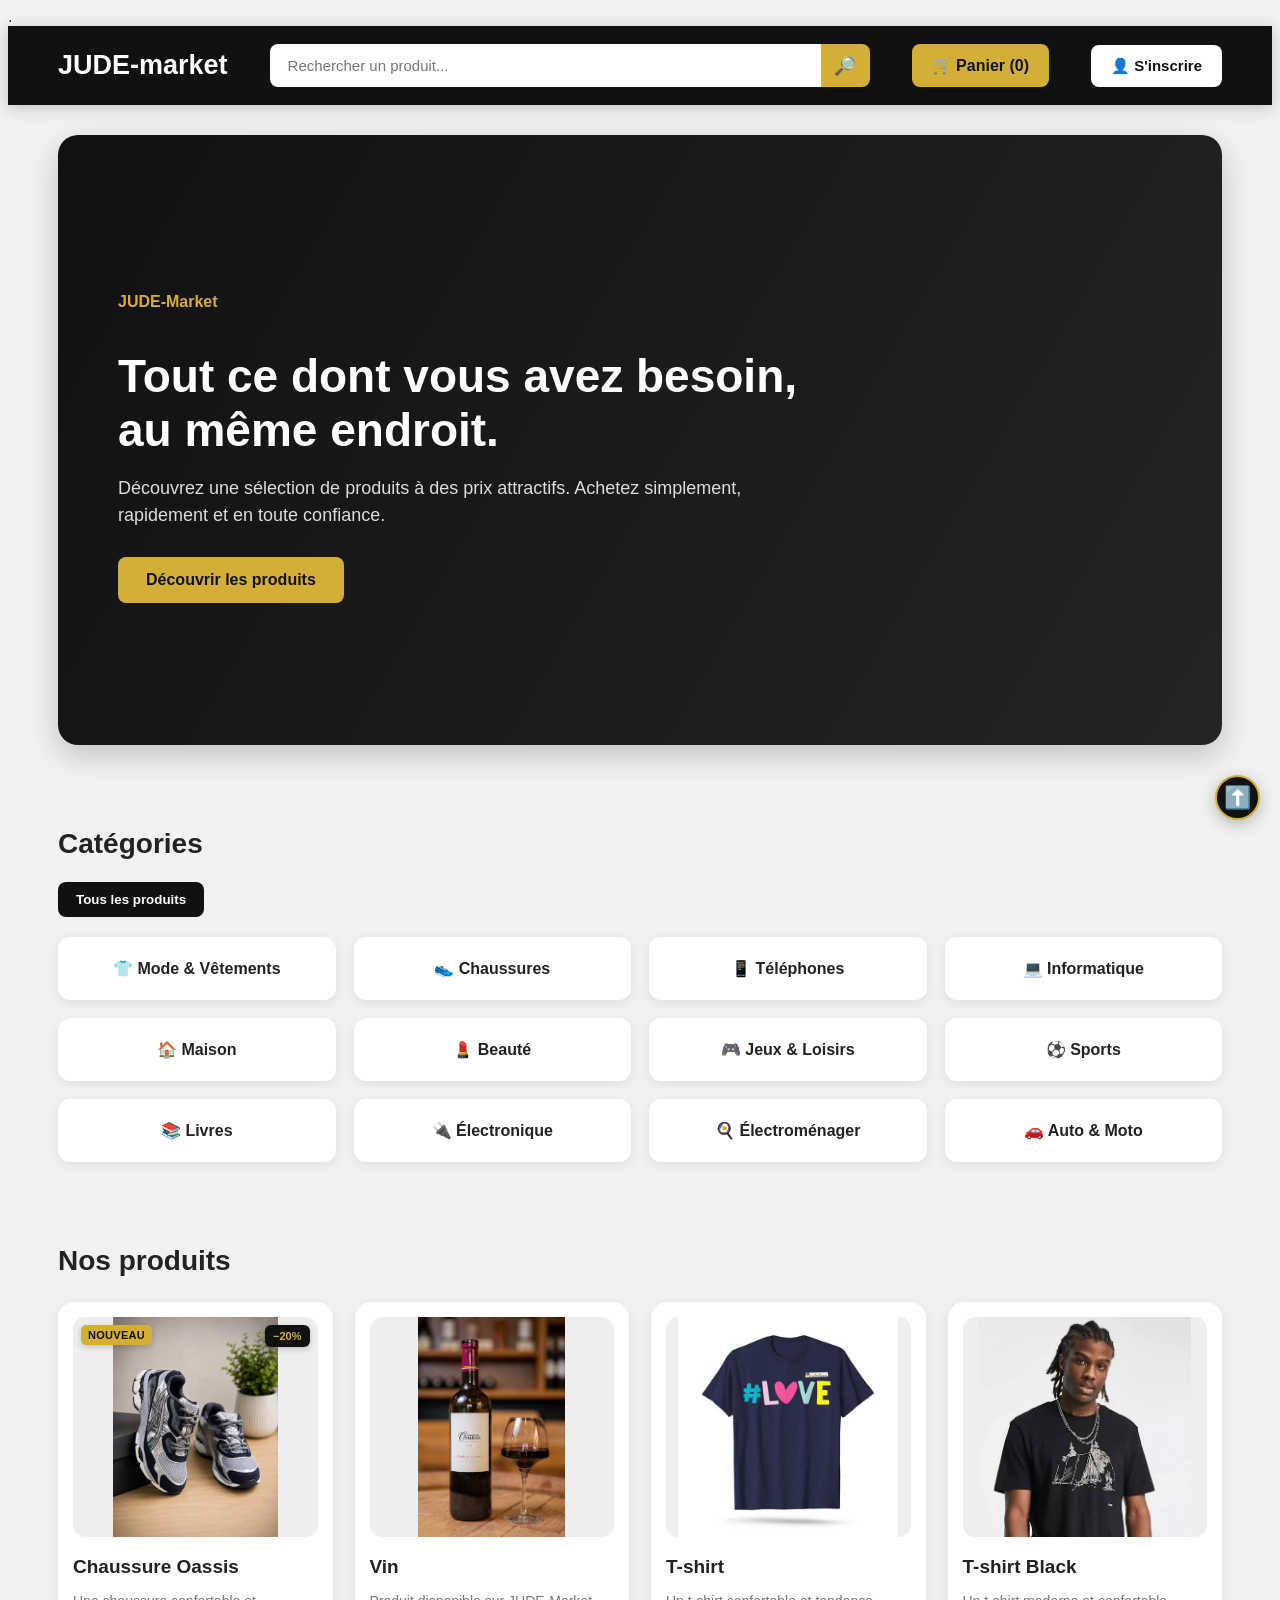
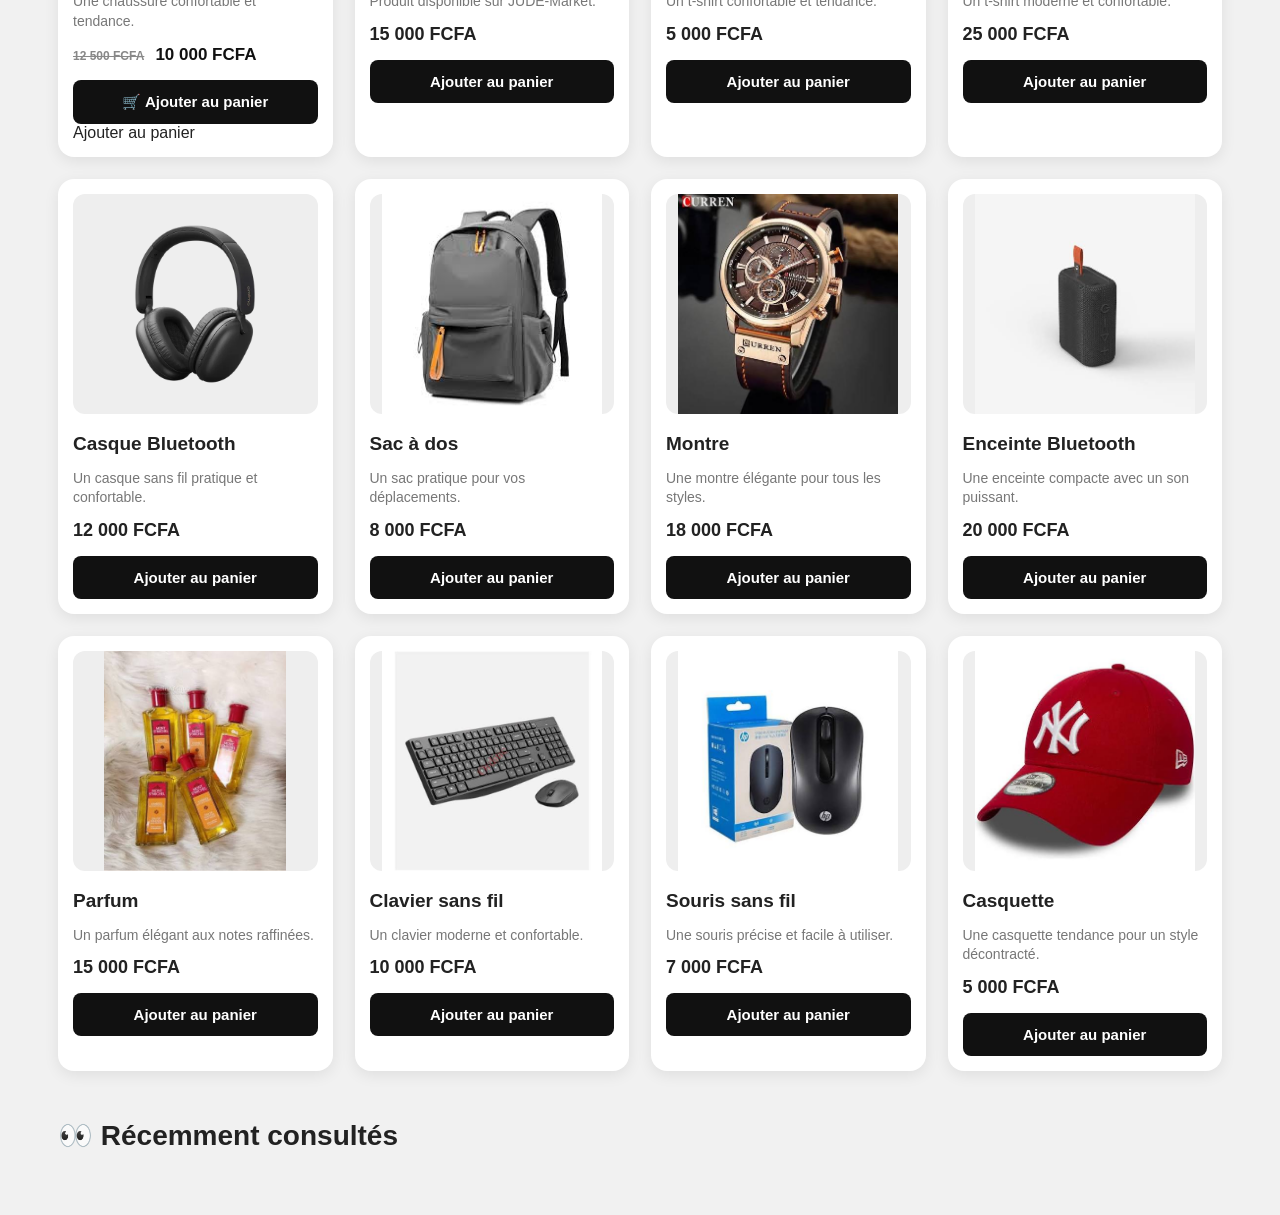
<file: index.html>
<!DOCTYPE html>.
<html lang="fr"$
    

<head>

    <meta charset="UTF-8">
    <meta name="viewport" content="width=device-width, initial-scale=1.0">

    <title>JUDE-market</title>

    <style>
https://github.com/gnenatyk-bit/BLACK-Market-A/edit/main/index.html
        * {
            margin: 0;
            padding: 0;
            box-sizing: border-box;
        }

        body {
            font-family: Arial, sans-serif;
            background-color: #f1f1f1;
            color: #222;
        }


        /* =====================================================
           BARRE DU HAUT
        ===================================================== */

        header {
            background-color: #111;

            padding: 18px 50px;

            display: flex;
            align-items: center;
            justify-content: space-between;

            gap: 30px;

            box-shadow: 0 3px 15px rgba(0, 0, 0, 0.2);

            position: relative;

            z-index: 1000;
        }

        .logo {
            color: white;

            font-size: 27px;
            font-weight: bold;

            white-space: nowrap;
        }


        /* =====================================================
           RECHERCHE
        ===================================================== */

        .recherche {
            display: flex;

            flex: 1;

            max-width: 600px;
        }

        .recherche input {
            width: 100%;

            padding: 13px 18px;

            border: none;
            outline: none;

            font-size: 15px;

            border-radius: 8px 0 0 8px;
        }

        .recherche button {
            width: 55px;

            border: none;

            background-color: #d4af37;

            cursor: pointer;

            font-size: 18px;

            border-radius: 0 8px 8px 0;
        }


        /* =====================================================
           PANIER
        ===================================================== */

        .panier {
            background-color: #d4af37;

            color: #111;

            padding: 12px 20px;

            border-radius: 8px;

            font-weight: bold;

            cursor: pointer;

            white-space: nowrap;

            transition: 0.2s;
        }

        .panier:hover {
            transform: translateY(-2px);
        }


        /* =====================================================
           COMPTE
        ===================================================== */

        .compte button {
            background-color: white;

            color: #111;

            padding: 12px 20px;

            border: none;

            border-radius: 8px;

            font-weight: bold;

            font-size: 15px;

            cursor: pointer;

            white-space: nowrap;

            transition: 0.2s;
        }

        .compte button:hover {
            background-color: #d4af37;
        }


        /* =====================================================
           MENU MON COMPTE
        ===================================================== */

        .menu-compte {

            position: absolute;

            top: 75px;
            right: 50px;

            width: 220px;

            background-color: white;

            border-radius: 12px;

            padding: 10px;

            box-shadow: 0 8px 25px rgba(0, 0, 0, 0.18);

            display: none;

            z-index: 11000;
        }

        .menu-compte button {

            width: 100%;

            padding: 12px;

            border: none;

            background-color: white;

            text-align: left;

            border-radius: 8px;

            font-size: 14px;

            cursor: pointer;
        }

        .menu-compte button:hover {
            background-color: #f1f1f1;
        }


        /* =====================================================
           BANNIÈRE
        ===================================================== */

        .hero {

            margin: 30px 50px;

            padding: 90px 60px;

            min-height: 430px;

            background: linear-gradient(
                120deg,
                #111111,
                #242424
            );

            color: white;

            border-radius: 20px;

            display: flex;

            align-items: center;

            box-shadow: 0 10px 30px rgba(0, 0, 0, 0.20);

            position: relative;

            overflow: hidden;
        }

        .hero h1 {

            font-size: 46px;

            margin-bottom: 18px;
        }

        .hero-petit-titre {

            color: #d4af37;

            font-weight: bold;

            margin-bottom: 10px;
        }

        .hero-description {

            font-size: 18px;

            margin-bottom: 28px;

            color: #ddd;

            max-width: 650px;

            line-height: 1.5;
        }

        .hero button {

            padding: 14px 28px;

            border: none;

            border-radius: 8px;

            background-color: #d4af37;

            color: #111;

            font-size: 16px;

            font-weight: bold;

            cursor: pointer;

            transition: 0.2s;
        }

        .hero button:hover {

            transform: translateY(-2px);

            background-color: #e4c34f;
        }


        /* =====================================================
           CATÉGORIES
        ===================================================== */

        .categories {

            padding: 30px 50px;
        }

        .categories h2 {

            margin-bottom: 22px;

            font-size: 28px;
        }

        .toutes-categories {

            margin-bottom: 20px;

            padding: 10px 18px;

            border: none;

            border-radius: 8px;

            background-color: #111;

            color: white;

            font-weight: bold;

            cursor: pointer;
        }

        .toutes-categories:hover {

            background-color: #d4af37;

            color: #111;
        }

        .liste-categories {

            display: grid;

            grid-template-columns: repeat(4, 1fr);

            gap: 18px;
        }

        .categorie {

            background-color: white;

            padding: 22px;

            border-radius: 12px;

            text-align: center;

            font-weight: bold;

            cursor: pointer;

            box-shadow: 0 3px 12px rgba(0, 0, 0, 0.08);

            transition: 0.25s;
        }

        .categorie:hover {

            transform: translateY(-5px);

            box-shadow: 0 8px 20px rgba(0, 0, 0, 0.15);
        }


        /* =====================================================
           PRODUITS
        ===================================================== */

        .produits {

            padding: 30px 50px;
        }

        .produits h2 {

            margin-bottom: 25px;

            font-size: 28px;
        }

        .grille {

            display: grid;

            grid-template-columns: repeat(4, 1fr);

            gap: 22px;
        }

        .produit {

            background-color: white;

            padding: 15px;

            border-radius: 16px;

            box-shadow: 0 4px 15px rgba(0, 0, 0, 0.08);

            transition: 0.3s;

            overflow: hidden;
        }

        .produit:hover {

            transform: translateY(-6px);

            box-shadow: 0 10px 25px rgba(0, 0, 0, 0.15);
        }

        .image-produit {

            height: 220px;

            background-color: #eeeeee;

            border-radius: 12px;

            margin-bottom: 18px;

            display: flex;

            align-items: center;

            justify-content: center;

            overflow: hidden;
        }

        .image-produit img {

            width: 100%;

            height: 100%;

            object-fit: contain;

            display: block;

            border-radius: 12px;
        }

        .produit h3 {

            margin-bottom: 10px;

            font-size: 19px;
        }

        .description {

            font-size: 14px;

            color: #777;

            margin-bottom: 12px;

            line-height: 1.4;
        }

        .prix {

            font-weight: bold;

            font-size: 18px;

            margin-bottom: 15px;
        }

        .produit button {

            width: 100%;

            padding: 13px;

            border: none;

            border-radius: 8px;

            background-color: #111;

            color: white;

            cursor: pointer;

            font-weight: bold;

            font-size: 15px;

            transition: 0.25s;
        }

        .produit button:hover {

            background-color: #d4af37;

            color: #111;

            transform: translateY(-2px);
        }


        /* =====================================================
           PRODUITS VENDEURS
        ===================================================== */

        #produits-vendeurs {

            margin-top: 25px;
        }


        /* =====================================================
           PANIER
        ===================================================== */

        #contenu-panier {

            margin: 20px 50px;
        }


        /* =====================================================
           FENÊTRES MODALES COMMUNES
        ===================================================== */

        .fenetre-inscription,
        .fenetre-commande,
        .fenetre-paiement,
        .fenetre-wave,
        .fenetre-orange,
        .fenetre-mtn,
        .fenetre-moov,
        .fenetre-livraison,
        .fenetre-commandes {

            position: fixed;

            top: 0;
            left: 0;

            width: 100%;
            height: 100vh;

            display: none;

            align-items: center;
            justify-content: center;

            background: rgba(0, 0, 0, 0.6);
        }


        /* =====================================================
           INSCRIPTION
        ===================================================== */

        .fenetre-inscription {
            z-index: 9999;
        }

        .formulaire-inscription {

            position: relative;

            width: 90%;

            max-width: 450px;

            background: white;

            padding: 30px;

            border-radius: 15px;
        }

        .formulaire-inscription h2 {

            text-align: center;

            margin-bottom: 10px;
        }

        .formulaire-inscription > p {

            text-align: center;

            margin-bottom: 20px;

            color: #666;
        }

        #form-inscription {

            display: flex;

            flex-direction: column;

            gap: 12px;
        }

        #form-inscription input {

            padding: 13px;

            border: 1px solid #ddd;

            border-radius: 8px;

            font-size: 15px;

            outline: none;
        }

        #form-inscription input:focus {

            border-color: #d4af37;
        }

        #form-inscription button {

            padding: 13px;

            border: none;

            border-radius: 8px;

            background-color: #d4af37;

            color: #111;

            font-weight: bold;

            font-size: 15px;

            cursor: pointer;
        }

        #form-inscription button:hover {

            background-color: #c19b2e;
        }

        .fermer-inscription {

            position: absolute;

            top: 10px;
            right: 10px;

            border: none;

            background: none;

            font-size: 20px;

            cursor: pointer;
        }


        /* =====================================================
           COMMANDE
        ===================================================== */

        .fenetre-commande {
            z-index: 10000;
        }

        .formulaire-commande {

            position: relative;

            width: 90%;

            max-width: 450px;

            max-height: 90vh;

            overflow-y: auto;

            background: white;

            padding: 30px;

            border-radius: 15px;
        }

        .formulaire-commande h2 {

            text-align: center;

            margin-bottom: 10px;
        }

        .formulaire-commande > p {

            text-align: center;

            color: #666;

            margin-bottom: 20px;
        }

        #recapitulatif-commande {

            background-color: #f7f7f7;

            padding: 15px;

            border-radius: 10px;

            margin-bottom: 20px;
        }

        #recapitulatif-commande h3 {

            margin-bottom: 12px;
        }

        #details-commande {

            margin-bottom: 15px;
        }

        #total-commande {

            border-top: 1px solid #ddd;

            padding-top: 12px;
        }

        #form-commande {

            display: flex;

            flex-direction: column;

            gap: 12px;
        }

        #form-commande input,
        #form-commande textarea {

            width: 100%;

            padding: 13px;

            border: 1px solid #ddd;

            border-radius: 8px;

            font-size: 15px;

            outline: none;

            font-family: Arial, sans-serif;
        }

        #form-commande input:focus,
        #form-commande textarea:focus {

            border-color: #d4af37;
        }

        #form-commande button {

            padding: 13px;

            border: none;

            border-radius: 8px;

            background-color: #d4af37;

            color: #111;

            font-weight: bold;

            font-size: 15px;

            cursor: pointer;
        }

        #form-commande button:hover {

            background-color: #c19b2e;
        }

        .fermer-commande {

            position: absolute;

            top: 10px;
            right: 10px;

            border: none;

            background: none;

            font-size: 20px;

            cursor: pointer;
        }


/* =====================================================
   PAIEMENT
===================================================== */

.fenetre-paiement {
    z-index: 11000;
}

.formulaire-paiement {
    position: relative;
    width: 90%;
    max-width: 450px;
    background: white;
    padding: 30px 25px;
    border-radius: 18px;
    box-shadow: 0 15px 40px rgba(0, 0, 0, 0.25);
    box-sizing: border-box;
}

.formulaire-paiement h2 {
    text-align: center;
    margin: 5px 0 8px;
    color: #111;
    font-size: 24px;
    font-weight: 800;
    padding-bottom: 12px;
    border-bottom: 2px solid #d4af37;
}

.formulaire-paiement > p {
    text-align: center;
    color: #666;
    margin-bottom: 22px;
    font-size: 14px;
}

.modes-paiement {
    display: flex;
    flex-direction: column;
    gap: 12px;
}

.modes-paiement button {
    width: 100%;
    min-height: 54px;
    padding: 14px 16px;
    border: 1px solid #ddd;
    border-radius: 10px;
    background: white;
    color: #222;
    font-size: 15px;
    font-weight: 700;
    text-align: left;
    cursor: pointer;
    transition: all 0.25s ease;
    box-sizing: border-box;
}

.modes-paiement button:hover {
    border-color: #d4af37;
    background: #fffaf0;
    transform: translateX(4px);
    box-shadow: 0 4px 12px rgba(0, 0, 0, 0.08);
}

.modes-paiement button:active {
    transform: scale(0.98);
}

.fermer-paiement {
    position: absolute;
    top: 12px;
    right: 12px;
    width: 36px;
    height: 36px;
    border: none;
    border-radius: 50%;
    background: #111;
    color: #d4af37;
    font-size: 19px;
    font-weight: bold;
    display: flex;
    align-items: center;
    justify-content: center;
    cursor: pointer;
    transition: all 0.25s ease;
}

.fermer-paiement:hover {
    background: #d4af37;
    color: #111;
    transform: rotate(90deg) scale(1.08);
}
        /* =====================================================
   LOGO — WAVE
===================================================== */

.bouton-paiement {
    display: flex !important;
    align-items: center;
    gap: 14px;
}

.logo-paiement {
    width: 42px;
    height: 42px;
    flex-shrink: 0;
    display: flex;
    align-items: center;
    justify-content: center;
    border-radius: 10px;
    font-size: 22px;
    font-weight: 900;
}

.logo-wave {
    background: #1689ff;
    color: white;
}


/* =====================================================
   PAIEMENT — MOBILE
===================================================== */

@media (max-width: 500px) {

    .formulaire-paiement {
        width: 94%;
        max-width: 400px;
        padding: 25px 15px 20px;
        border-radius: 18px;
    }

    .formulaire-paiement h2 {
        font-size: 21px;
        margin-top: 5px;
    }

    .formulaire-paiement > p {
        font-size: 13px;
        margin-bottom: 18px;
    }

    .modes-paiement {
        gap: 10px;
    }

    .modes-paiement button {
        min-height: 50px;
        padding: 12px 13px;
        font-size: 14px;
    }

    .fermer-paiement {
        width: 34px;
        height: 34px;
        font-size: 18px;
    }
}

    
/* =====================================================
   WAVE
===================================================== */

.fenetre-wave {
    z-index: 12000;
}

.formulaire-wave {
    position: relative;
    width: 90%;
    max-width: 400px;
    background: white;
    padding: 30px 25px;
    border-radius: 18px;
    text-align: center;
    box-shadow: 0 15px 40px rgba(0, 0, 0, 0.25);
    box-sizing: border-box;
}

.formulaire-wave h2 {
    margin: 5px 0 15px;
    color: #111;
    font-size: 23px;
    font-weight: 800;
    padding-bottom: 12px;
    border-bottom: 2px solid #1689ff;
}

.formulaire-wave p {
    color: #666;
    margin: 18px 0 8px;
    font-size: 14px;
}

#montant-wave {
    font-size: 26px;
    color: #1689ff;
    margin: 0 0 25px;
    font-weight: 800;
}

#form-wave {
    display: flex;
    flex-direction: column;
    gap: 12px;
}

#form-wave input {
    width: 100%;
    padding: 13px;
    border: 1px solid #ddd;
    border-radius: 9px;
    font-size: 15px;
    outline: none;
    box-sizing: border-box;
    transition: border-color 0.2s ease, box-shadow 0.2s ease;
}

#form-wave input:focus {
    border-color: #1689ff;
    box-shadow: 0 0 0 3px rgba(22, 137, 255, 0.12);
}

#form-wave button {
    padding: 14px;
    border: none;
    border-radius: 9px;
    background-color: #1689ff;
    color: white;
    font-weight: bold;
    font-size: 15px;
    cursor: pointer;
    transition: all 0.25s ease;
}

#form-wave button:hover {
    background-color: #0d74dd;
    transform: translateY(-1px);
    box-shadow: 0 5px 12px rgba(22, 137, 255, 0.25);
}

#form-wave button:active {
    transform: scale(0.98);
}

.fermer-wave {
    position: absolute;
    top: 12px;
    right: 12px;
    width: 36px;
    height: 36px;
    border: none;
    border-radius: 50%;
    background: #111;
    color: #1689ff;
    font-size: 19px;
    font-weight: bold;
    display: flex;
    align-items: center;
    justify-content: center;
    cursor: pointer;
    transition: all 0.25s ease;
}

.fermer-wave:hover {
    background: #1689ff;
    color: white;
    transform: rotate(90deg) scale(1.08);
}


/* =====================================================
   WAVE — MOBILE
===================================================== */

@media (max-width: 500px) {

    .formulaire-wave {
        width: 94%;
        max-width: 380px;
        padding: 25px 15px 20px;
        border-radius: 18px;
    }

    .formulaire-wave h2 {
        font-size: 21px;
    }

    #montant-wave {
        font-size: 23px;
        margin-bottom: 20px;
    }

    #form-wave input {
        padding: 12px;
        font-size: 14px;
    }

    #form-wave button {
        padding: 13px;
        font-size: 14px;
    }

    .fermer-wave {
        width: 34px;
        height: 34px;
        font-size: 18px;
    }
}


        /* =====================================================
   ORANGE MONEY
===================================================== */

.fenetre-orange {
    z-index: 12000;
}

.formulaire-orange {
    position: relative;
    width: 90%;
    max-width: 400px;
    background: white;
    padding: 30px 25px;
    border-radius: 18px;
    text-align: center;
    box-shadow: 0 15px 40px rgba(0, 0, 0, 0.25);
    box-sizing: border-box;
}

.formulaire-orange h2 {
    margin: 5px 0 15px;
    color: #111;
    font-size: 23px;
    font-weight: 800;
    padding-bottom: 12px;
    border-bottom: 2px solid #ff7900;
}

.formulaire-orange p {
    color: #666;
    margin: 18px 0 8px;
    font-size: 14px;
}

#montant-orange {
    font-size: 26px;
    color: #ff7900;
    margin: 0 0 25px;
    font-weight: 800;
}

#form-orange {
    display: flex;
    flex-direction: column;
    gap: 12px;
}

#form-orange input {
    width: 100%;
    padding: 13px;
    border: 1px solid #ddd;
    border-radius: 9px;
    font-size: 15px;
    outline: none;
    box-sizing: border-box;
    transition: border-color 0.2s ease, box-shadow 0.2s ease;
}

#form-orange input:focus {
    border-color: #ff7900;
    box-shadow: 0 0 0 3px rgba(255, 121, 0, 0.12);
}

#form-orange button {
    padding: 14px;
    border: none;
    border-radius: 9px;
    background-color: #ff7900;
    color: white;
    font-weight: bold;
    font-size: 15px;
    cursor: pointer;
    transition: all 0.25s ease;
}

#form-orange button:hover {
    background-color: #e66d00;
    transform: translateY(-1px);
    box-shadow: 0 5px 12px rgba(255, 121, 0, 0.25);
}

#form-orange button:active {
    transform: scale(0.98);
}

.fermer-orange {
    position: absolute;
    top: 12px;
    right: 12px;
    width: 36px;
    height: 36px;
    border: none;
    border-radius: 50%;
    background: #111;
    color: #ff7900;
    font-size: 19px;
    font-weight: bold;
    display: flex;
    align-items: center;
    justify-content: center;
    cursor: pointer;
    transition: all 0.25s ease;
}

.fermer-orange:hover {
    background: #ff7900;
    color: white;
    transform: rotate(90deg) scale(1.08);
}


/* =====================================================
   ORANGE MONEY — MOBILE
===================================================== */

@media (max-width: 500px) {

    .formulaire-orange {
        width: 94%;
        max-width: 380px;
        padding: 25px 15px 20px;
        border-radius: 18px;
    }

    .formulaire-orange h2 {
        font-size: 21px;
    }

    #montant-orange {
        font-size: 23px;
        margin-bottom: 20px;
    }

    #form-orange input {
        padding: 12px;
        font-size: 14px;
    }

    #form-orange button {
        padding: 13px;
        font-size: 14px;
    }

    .fermer-orange {
        width: 34px;
        height: 34px;
        font-size: 18px;
    }
}


/* =====================================================
   MTN MOMO
===================================================== */

.fenetre-mtn {
    z-index: 12000;
}

.formulaire-mtn {
    position: relative;
    width: 90%;
    max-width: 400px;
    background: white;
    padding: 30px 25px;
    border-radius: 18px;
    text-align: center;
    box-shadow: 0 15px 40px rgba(0, 0, 0, 0.25);
    box-sizing: border-box;
}

.formulaire-mtn h2 {
    margin: 5px 0 15px;
    color: #111;
    font-size: 23px;
    font-weight: 800;
    padding-bottom: 12px;
    border-bottom: 2px solid #ffcc00;
}

.formulaire-mtn p {
    color: #666;
    margin: 18px 0 8px;
    font-size: 14px;
}

#montant-mtn {
    font-size: 26px;
    color: #b38b00;
    margin: 0 0 25px;
    font-weight: 800;
}

#form-mtn {
    display: flex;
    flex-direction: column;
    gap: 12px;
}

#form-mtn input {
    width: 100%;
    padding: 13px;
    border: 1px solid #ddd;
    border-radius: 9px;
    font-size: 15px;
    outline: none;
    box-sizing: border-box;
    transition: border-color 0.2s ease, box-shadow 0.2s ease;
}

#form-mtn input:focus {
    border-color: #ffcc00;
    box-shadow: 0 0 0 3px rgba(255, 204, 0, 0.15);
}

#form-mtn button {
    padding: 14px;
    border: none;
    border-radius: 9px;
    background-color: #ffcc00;
    color: #111;
    font-weight: bold;
    font-size: 15px;
    cursor: pointer;
    transition: all 0.25s ease;
}

#form-mtn button:hover {
    background-color: #e6b800;
    transform: translateY(-1px);
    box-shadow: 0 5px 12px rgba(255, 204, 0, 0.3);
}

#form-mtn button:active {
    transform: scale(0.98);
}

.fermer-mtn {
    position: absolute;
    top: 12px;
    right: 12px;
    width: 36px;
    height: 36px;
    border: none;
    border-radius: 50%;
    background: #111;
    color: #ffcc00;
    font-size: 19px;
    font-weight: bold;
    display: flex;
    align-items: center;
    justify-content: center;
    cursor: pointer;
    transition: all 0.25s ease;
}

.fermer-mtn:hover {
    background: #ffcc00;
    color: #111;
    transform: rotate(90deg) scale(1.08);
}


/* =====================================================
   MTN MOMO — MOBILE
===================================================== */

@media (max-width: 500px) {

    .formulaire-mtn {
        width: 94%;
        max-width: 380px;
        padding: 25px 15px 20px;
        border-radius: 18px;
    }

    .formulaire-mtn h2 {
        font-size: 21px;
    }

    #montant-mtn {
        font-size: 23px;
        margin-bottom: 20px;
    }

    #form-mtn input {
        padding: 12px;
        font-size: 14px;
    }

    #form-mtn button {
        padding: 13px;
        font-size: 14px;
    }

    .fermer-mtn {
        width: 34px;
        height: 34px;
        font-size: 18px;
    }
}

/* =====================================================
   MOOV MONEY
===================================================== */

.fenetre-moov {
    z-index: 12000;
}

.formulaire-moov {
    position: relative;
    width: 90%;
    max-width: 400px;
    background: white;
    padding: 30px 25px;
    border-radius: 18px;
    text-align: center;
    box-shadow: 0 15px 40px rgba(0, 0, 0, 0.25);
    box-sizing: border-box;
}

.formulaire-moov h2 {
    margin: 5px 0 15px;
    color: #111;
    font-size: 23px;
    font-weight: 800;
    padding-bottom: 12px;
    border-bottom: 2px solid #009e49;
}

.formulaire-moov p {
    color: #666;
    margin: 18px 0 8px;
    font-size: 14px;
}

#montant-moov {
    font-size: 26px;
    color: #009e49;
    margin: 0 0 25px;
    font-weight: 800;
}

#form-moov {
    display: flex;
    flex-direction: column;
    gap: 12px;
}

#form-moov input {
    width: 100%;
    padding: 13px;
    border: 1px solid #ddd;
    border-radius: 9px;
    font-size: 15px;
    outline: none;
    box-sizing: border-box;
    transition: border-color 0.2s ease, box-shadow 0.2s ease;
}

#form-moov input:focus {
    border-color: #009e49;
    box-shadow: 0 0 0 3px rgba(0, 158, 73, 0.12);
}

#form-moov button {
    padding: 14px;
    border: none;
    border-radius: 9px;
    background-color: #009e49;
    color: white;
    font-weight: bold;
    font-size: 15px;
    cursor: pointer;
    transition: all 0.25s ease;
}

#form-moov button:hover {
    background-color: #00833d;
    transform: translateY(-1px);
    box-shadow: 0 5px 12px rgba(0, 158, 73, 0.25);
}

#form-moov button:active {
    transform: scale(0.98);
}

.fermer-moov {
    position: absolute;
    top: 12px;
    right: 12px;
    width: 36px;
    height: 36px;
    border: none;
    border-radius: 50%;
    background: #111;
    color: #009e49;
    font-size: 19px;
    font-weight: bold;
    display: flex;
    align-items: center;
    justify-content: center;
    cursor: pointer;
    transition: all 0.25s ease;
}

.fermer-moov:hover {
    background: #009e49;
    color: white;
    transform: rotate(90deg) scale(1.08);
}


/* =====================================================
   MOOV MONEY — MOBILE
===================================================== */

@media (max-width: 500px) {

    .formulaire-moov {
        width: 94%;
        max-width: 380px;
        padding: 25px 15px 20px;
        border-radius: 18px;
    }

    .formulaire-moov h2 {
        font-size: 21px;
    }

    #montant-moov {
        font-size: 23px;
        margin-bottom: 20px;
    }

    #form-moov input {
        padding: 12px;
        font-size: 14px;
    }

    #form-moov button {
        padding: 13px;
        font-size: 14px;
    }

    .fermer-moov {
        width: 34px;
        height: 34px;
        font-size: 18px;
    }
}


/* =====================================================
   LIVRAISON
===================================================== */

.fenetre-livraison {
    z-index: 12000;
}

.formulaire-livraison {
    position: relative;
    width: 90%;
    max-width: 400px;
    background: white;
    padding: 30px 25px;
    border-radius: 18px;
    text-align: center;
    box-shadow: 0 15px 40px rgba(0, 0, 0, 0.25);
    box-sizing: border-box;
}

.formulaire-livraison h2 {
    margin: 5px 0 15px;
    color: #111;
    font-size: 23px;
    font-weight: 800;
    padding-bottom: 12px;
    border-bottom: 2px solid #d4af37;
}

.formulaire-livraison p {
    color: #666;
    margin: 18px 0 10px;
    font-size: 14px;
    line-height: 1.5;
}

#montant-livraison {
    font-size: 26px;
    color: #d4af37;
    margin: 0 0 25px;
    font-weight: 800;
}

#confirmer-livraison {
    width: 100%;
    padding: 14px;
    border: none;
    border-radius: 9px;
    background-color: #111;
    color: #d4af37;
    font-weight: bold;
    font-size: 15px;
    cursor: pointer;
    transition: all 0.25s ease;
}

#confirmer-livraison:hover {
    background-color: #d4af37;
    color: #111;
    transform: translateY(-1px);
    box-shadow: 0 5px 12px rgba(212, 175, 55, 0.3);
}

#confirmer-livraison:active {
    transform: scale(0.98);
}

.fermer-livraison {
    position: absolute;
    top: 12px;
    right: 12px;
    width: 36px;
    height: 36px;
    border: none;
    border-radius: 50%;
    background: #111;
    color: #d4af37;
    font-size: 19px;
    font-weight: bold;
    display: flex;
    align-items: center;
    justify-content: center;
    cursor: pointer;
    transition: all 0.25s ease;
}

.fermer-livraison:hover {
    background: #d4af37;
    color: #111;
    transform: rotate(90deg) scale(1.08);
}


/* =====================================================
   LIVRAISON — MOBILE
===================================================== */

@media (max-width: 500px) {

    .formulaire-livraison {
        width: 94%;
        max-width: 380px;
        padding: 25px 15px 20px;
        border-radius: 18px;
    }

    .formulaire-livraison h2 {
        font-size: 21px;
    }

    .formulaire-livraison p {
        font-size: 13px;
    }

    #montant-livraison {
        font-size: 23px;
        margin-bottom: 20px;
    }

    #confirmer-livraison {
        padding: 13px;
        font-size: 14px;
    }

    .fermer-livraison {
        width: 34px;
        height: 34px;
        font-size: 18px;
    }
}



        /* =====================================================
           MES COMMANDES
        ===================================================== */

        .fenetre-commandes {
            z-index: 10001;
        }

        .contenu-commandes {

            position: relative;

            width: 90%;

            max-width: 600px;

            max-height: 80vh;

            overflow-y: auto;

            background: white;

            padding: 30px;

            border-radius: 15px;
        }

        .contenu-commandes h2 {

            text-align: center;

            margin-bottom: 25px;
        }

        .fermer-commandes {

            position: absolute;

            top: 10px;
            right: 10px;

            border: none;

            background: none;

            font-size: 20px;

            cursor: pointer;
        }

        .commande-client {

            background: #f7f7f7;

            padding: 18px;

            margin-bottom: 15px;

            border-radius: 10px;

            border-left: 4px solid #d4af37;
        }

        .commande-client p {

            margin-bottom: 7px;
        }

        .badge-statut {

            display: inline-block;

            padding: 5px 10px;

            margin-left: 5px;

            border-radius: 20px;

            background: #fff3cd;

            color: #856404;

            font-weight: bold;

            font-size: 14px;
        }

        .badge-attente {

            background: #fff3cd;

            color: #856404;
        }

        .badge-preparation {

            background: #cfe2ff;

            color: #084298;
        }

        .badge-expediee {

            background: #d1ecf1;

            color: #0c5460;
        }

        .badge-livree {

            background: #d1e7dd;

            color: #0f5132;
        }


        /* =====================================================
           VERSION TABLETTE / TELEPHONE
        ===================================================== */

        @media (max-width: 1000px) {

            .grille {

                grid-template-columns: repeat(3, 1fr);
            }

            .liste-categories {

                grid-template-columns: repeat(3, 1fr);
            }

            header {

                padding: 18px 25px;

                gap: 15px;
            }

            .hero {

                margin: 25px;

                padding: 70px 40px;
            }

            .categories,
            .produits {

                padding: 25px;
            }
        }


        @media (max-width: 800px) {

            header {

                padding: 18px 20px;

                flex-direction: column;

                gap: 15px;
            }

            .logo {

                width: 100%;

                text-align: center;
            }

            .recherche {

                width: 100%;

                max-width: none;
            }

            .panier {

                width: 100%;

                text-align: center;
            }

            .compte {

                width: 100%;
            }

            .compte button {

                width: 100%;
            }

            .menu-compte {

                position: absolute;

                top: auto;

                right: 20px;

                left: 20px;

                width: auto;
            }

            .hero {

                margin: 20px;

                padding: 50px 25px;

                min-height: 350px;
            }

            .hero h1 {

                font-size: 32px;
            }

            .hero-description {

                font-size: 16px;
            }

            .categories,
            .produits {

                padding: 20px;
            }

            .liste-categories {

                grid-template-columns: repeat(2, 1fr);
            }

            .grille {

                grid-template-columns: repeat(2, 1fr);
            }

            #contenu-panier {

                margin: 20px;
            }
        }


        @media (max-width: 500px) {

            .liste-categories {

                grid-template-columns: 1fr;
            }

                  .grille {
                grid-template-columns: repeat(2, 1fr);
                   gap: 12px;
            }

            .hero h1 {

                font-size: 28px;
            }

            .hero {

                padding: 40px 22px;
            }

            .image-produit {

                height: 250px;
            }

            .formulaire-inscription,
            .formulaire-commande,
            .formulaire-paiement,
            .formulaire-wave,
            .formulaire-orange,
            .formulaire-mtn,
            .formulaire-moov,
            .formulaire-livraison,
            .contenu-commandes {

                width: 94%;

                padding: 22px;
            }
        }
        

        

/* =====================================================
   FENÊTRE MES INFORMATIONS
   MÊME STYLE QUE MES COMMANDES
===================================================== */

.fenetre-informations {

    display: none;

    position: fixed;

    top: 0;
    left: 0;

    width: 100%;
    height: 100%;

    background: rgba(0, 0, 0, 0.6);

    justify-content: center;
    align-items: center;

    z-index: 1000;

}


/* =====================================================
   FORMULAIRE INFORMATIONS
===================================================== */

.formulaire-informations {

    position: relative;

    width: 90%;
    max-width: 500px;

    background: white;

    color: #222;

    padding: 30px;

    border-radius: 15px;

    box-shadow:
        0 10px 30px
        rgba(0, 0, 0, 0.3);

}


/* =====================================================
   TITRE
===================================================== */

.formulaire-informations h2 {

    text-align: center;

    color: #222;

    margin-bottom: 25px;

}


/* =====================================================
   INFORMATIONS CLIENT
===================================================== */

.information-client {

    background: #f5f5f5;

    padding: 20px;

    border-radius: 10px;

}


.information-client p {

    margin: 15px 0;

    padding: 12px;

    border-bottom: 1px solid #ddd;

    font-size: 16px;

}


.information-client p:last-child {

    border-bottom: none;

}


.information-client strong {

    color: #d4af37;

}


/* =====================================================
   BOUTON FERMER
===================================================== */

.fermer-informations {

    position: absolute;

    top: 10px;
    right: 15px;

    background: transparent;

    border: none;

    color: #222;

    font-size: 24px;

    cursor: pointer;

}


.fermer-informations:hover {

    color: #d4af37;

}
 /* =====================================================
   ESPACE VENDEUR — PAGE PRINCIPALE
   DESIGN CHIC
===================================================== */

.espace-vendeur {

    display: none;

    position: fixed;

    top: 0;
    left: 0;

    width: 100%;
    height: 100vh;

    background: rgba(0, 0, 0, 0.70);

    justify-content: center;
    align-items: center;

    padding: 20px;

    z-index: 15000;

}


/* =====================================================
   CONTENU ESPACE VENDEUR
===================================================== */

.contenu-espace-vendeur {

    position: relative;

    width: 94%;

    max-width: 1000px;

    max-height: 90vh;

    overflow-y: auto;

    background: #ffffff;

    padding: 35px;

    border-radius: 22px;

    box-shadow:
        0 20px 60px rgba(0, 0, 0, 0.30);

}


/* =====================================================
   BOUTON FERMER
===================================================== */

.fermer-espace-vendeur {

    position: absolute;

    top: 18px;
    right: 20px;

    width: 38px;
    height: 38px;

    border: none;

    border-radius: 50%;

    background: #111111;

    color: white;

    font-size: 20px;

    cursor: pointer;

    transition: 0.25s ease;

}


.fermer-espace-vendeur:hover {

    background: #d4af37;

    color: #111111;

    transform: rotate(90deg);

}


/* =====================================================
   TITRE
===================================================== */

.contenu-espace-vendeur h1 {

    text-align: center;

    margin-bottom: 8px;

    font-size: 28px;

    color: #111111;

}


.contenu-espace-vendeur > p {

    text-align: center;

    color: #777777;

    margin-bottom: 35px;

    font-size: 14px;

}


/* =====================================================
   STATISTIQUES
===================================================== */

.statistiques-vendeur {

    display: grid;

    grid-template-columns:
        repeat(3, 1fr);

    gap: 20px;

    margin-bottom: 35px;

}


.carte-statistique {

    background: #ffffff;

    padding: 25px 20px;

    border-radius: 16px;

    text-align: center;

    border: 1px solid #eeeeee;

    box-shadow:
        0 6px 20px rgba(0, 0, 0, 0.06);

    transition:
        transform 0.25s ease,
        box-shadow 0.25s ease;

}


.carte-statistique:hover {

    transform: translateY(-4px);

    box-shadow:
        0 10px 28px rgba(0, 0, 0, 0.10);

}


.carte-statistique h3 {

    margin-bottom: 12px;

    font-size: 14px;

    color: #666666;

}


.carte-statistique strong {

    display: block;

    font-size: 28px;

    color: #d4af37;

}


/* =====================================================
   ACTIONS VENDEUR
===================================================== */

.actions-vendeur {

    display: grid;

    grid-template-columns:
        repeat(3, 1fr);

    gap: 18px;

}


.actions-vendeur button {

    padding: 16px 18px;

    border: none;

    border-radius: 12px;

    background: #111111;

    color: white;

    font-size: 15px;

    font-weight: bold;

    cursor: pointer;

    transition:
        background 0.25s ease,
        color 0.25s ease,
        transform 0.25s ease,
        box-shadow 0.25s ease;

}


.actions-vendeur button:hover {

    background: #d4af37;

    color: #111111;

    transform: translateY(-3px);

    box-shadow:
        0 8px 20px rgba(212, 175, 55, 0.25);

}


/* =====================================================
   TABLETTE
===================================================== */

@media (max-width: 800px) {

    .contenu-espace-vendeur {

        width: 94%;

        padding: 28px;

    }


    .statistiques-vendeur {

        grid-template-columns:
            repeat(2, 1fr);

    }


    .actions-vendeur {

        grid-template-columns:
            1fr;

    }

}


/* =====================================================
   MOBILE
===================================================== */

@media (max-width: 550px) {

    .espace-vendeur {

        padding: 10px;

    }


    .contenu-espace-vendeur {

        width: 96%;

        max-height: 94vh;

        padding: 22px;

        border-radius: 17px;

    }


    .contenu-espace-vendeur h1 {

        font-size: 22px;

        padding-right: 30px;

    }


    .contenu-espace-vendeur > p {

        font-size: 13px;

        margin-bottom: 25px;

    }


    .statistiques-vendeur {

        grid-template-columns:
            1fr;

        gap: 12px;

    }


    .carte-statistique {

        padding: 20px;

    }


    .actions-vendeur {

        gap: 12px;

    }


    .actions-vendeur button {

        width: 100%;

        padding: 14px;

    }

}

/* =========================================
   CONTENU
========================================= */

.contenu-espace-vendeur {
    position: relative;

    width: 92%;
    max-width: 900px;
    max-height: 90vh;

    overflow-y: auto;

    background: #ffffff;

    padding: 40px;

    border-radius: 22px;

    box-shadow:
        0 25px 70px rgba(0, 0, 0, 0.25);
}


/* =========================================
   TITRE
========================================= */

.contenu-espace-vendeur h2 {
    text-align: center;

    margin-bottom: 10px;

    font-size: 28px;

    color: #111;

    font-weight: 700;
}


/* =========================================
   DESCRIPTION
========================================= */

.contenu-espace-vendeur > p {
    text-align: center;

    margin-bottom: 30px;

    color: #666;

    font-size: 15px;
}


/* =========================================
   STATISTIQUES VENDEUR
========================================= */

.statistiques-vendeur {
    display: grid;

    grid-template-columns: repeat(3, 1fr);

    gap: 18px;

    margin: 30px 0;
}


/* =========================================
   CARTES STATISTIQUES
========================================= */

.carte-statistique {
    position: relative;

    padding: 24px 18px;

    background: #ffffff;

    border: 1px solid #e5e5e5;

    border-radius: 18px;

    text-align: center;

    box-shadow:
        0 6px 20px rgba(0, 0, 0, 0.06);

    transition:
        transform 0.25s ease,
        box-shadow 0.25s ease,
        border-color 0.25s ease;
}


/* Effet élégant au survol */

.carte-statistique:hover {
    transform: translateY(-5px);

    border-color: #cfcfcf;

    box-shadow:
        0 12px 30px rgba(0, 0, 0, 0.11);
}


/* =========================================
   TITRE DE LA CARTE
========================================= */

.carte-statistique h3 {
    margin: 0 0 14px;

    font-size: 15px;

    font-weight: 600;

    color: #555;
}


/* =========================================
   CHIFFRE
========================================= */

.carte-statistique strong {
    display: block;

    font-size: 28px;

    font-weight: 700;

    color: #111;
}


/* =========================================
   ACTIONS VENDEUR
========================================= */

.actions-vendeur {
    display: flex;

    justify-content: center;

    align-items: center;

    gap: 12px;

    flex-wrap: wrap;

    margin-top: 10px;
}


.actions-vendeur button {
    padding: 12px 18px;

    border: none;

    border-radius: 10px;

    background: #111;

    color: white;

    font-size: 14px;

    font-weight: 600;

    cursor: pointer;

    transition:
        transform 0.2s ease,
        box-shadow 0.2s ease,
        background 0.2s ease;
}


.actions-vendeur button:hover {
    background: #222;

    transform: translateY(-2px);

    box-shadow:
        0 7px 18px rgba(0, 0, 0, 0.15);
}


.actions-vendeur button:active {
    transform: scale(0.97);
}


/* =========================================
   VERSION TÉLÉPHONE
========================================= */

@media (max-width: 700px) {

    .statistiques-vendeur {
        grid-template-columns: 1fr;
    }

    .carte-statistique {
        padding: 20px;
    }

    .actions-vendeur {
        flex-direction: column;
    }

    .actions-vendeur button {
        width: 100%;
    }

}
/* =========================================
   BOUTONS D'ACTIONS
========================================= */

.actions-vendeur {
    display: flex;

    justify-content: center;

    align-items: center;

    gap: 12px;

    flex-wrap: wrap;
}


.actions-vendeur button {
    border: none;

    padding: 12px 18px;

    border-radius: 10px;

    background: #111;

    color: white;

    font-size: 14px;

    font-weight: 600;

    cursor: pointer;

    transition:
        transform 0.2s ease,
        box-shadow 0.2s ease,
        background 0.2s ease;
}


.actions-vendeur button:hover {
    transform: translateY(-2px);

    background: #222;

    box-shadow:
        0 8px 18px rgba(0, 0, 0, 0.15);
}


.actions-vendeur button:active {
    transform: scale(0.97);
}


/* =========================================
   RESPONSIVE
========================================= */

@media (max-width: 700px) {

    .contenu-espace-vendeur {
        padding: 25px 18px;
    }

    .statistiques-vendeur {
        grid-template-columns: 1fr;
    }
    .actions-vendeur {
        flex-direction: column;
    }

    .actions-vendeur button {
        width: 100%;
    }

}

/* =========================================
   FENÊTRE MES ARTICLES
========================================= */

#fenetre-mes-articles {

    position: fixed !important;

    top: 0 !important;
    left: 0 !important;

    width: 100% !important;
    height: 100vh !important;

    display: none;

    justify-content: center;
    align-items: center;

    padding: 20px;

    background: rgba(0, 0, 0, 0.65);

    z-index: 20000;
}


/* =========================================
   CONTENU MES ARTICLES
========================================= */

.contenu-mes-articles {

    position: relative;

    width: 94%;
    max-width: 1000px;

    max-height: 90vh;

    overflow-y: auto;

    background: #ffffff;

    padding: 32px;

    border-radius: 20px;

    box-shadow:
        0 20px 50px rgba(0, 0, 0, 0.25);
}


/* =========================================
   TITRE
========================================= */

.contenu-mes-articles h2 {

    margin: 0 0 28px;

    padding-bottom: 18px;

    font-size: 26px;

    color: #111;

    border-bottom: 1px solid #eeeeee;
}


/* =========================================
   BOUTON FERMER
========================================= */

.fermer-mes-articles {

    position: absolute;

    top: 18px;
    right: 18px;

    width: 38px;
    height: 38px;

    border: none;

    border-radius: 50%;

    background: #f1f1f1;

    color: #333;

    font-size: 18px;

    cursor: pointer;

    transition: 0.2s;
}


.fermer-mes-articles:hover {

    background: #111;

    color: white;

    transform: rotate(90deg);
}


/* =========================================
   LISTE DES ARTICLES
========================================= */

#liste-mes-articles {

    display: grid;

    grid-template-columns:
        repeat(2, minmax(0, 1fr));

    gap: 20px;
}


/* =========================================
   RESPONSIVE
========================================= */

@media (max-width: 700px) {

    #fenetre-mes-articles {

        padding: 12px;

    }


    .contenu-mes-articles {

        width: 100%;

        padding: 22px;

        border-radius: 16px;

        max-height: 94vh;

    }


    .contenu-mes-articles h2 {

        font-size: 21px;

        padding-right: 40px;

    }


    #liste-mes-articles {

        grid-template-columns: 1fr;

    }

}


/* =========================================
   FENÊTRE AJOUTER UN ARTICLE
========================================= */

#fenetre-ajout-article {
    position: fixed;
    top: 0;
    left: 0;

    width: 100%;
    height: 100vh;

    display: none;

    justify-content: center;
    align-items: center;

    background: rgba(0, 0, 0, 0.65);

    z-index: 20000;

    padding: 20px;
}


/* =========================================
   FORMULAIRE
========================================= */

.formulaire-article {

    position: relative;

    width: 100%;
    max-width: 680px;

    max-height: 92vh;

    overflow-y: auto;

    background: #ffffff;

    padding: 32px;

    border-radius: 20px;

    box-shadow:
        0 20px 60px rgba(0, 0, 0, 0.25);
}


/* =========================================
   TITRE
========================================= */

.formulaire-article h2 {

    margin: 0 0 8px 0;

    font-size: 25px;

    color: #111;

    font-weight: 700;
}


.formulaire-article > p {

    margin-bottom: 28px;

    color: #777;

    font-size: 14px;
}


/* =========================================
   SECTIONS
========================================= */

.formulaire-article .section-formulaire {

    margin-bottom: 24px;

    padding: 20px;

    background: #fafafa;

    border: 1px solid #eeeeee;

    border-radius: 14px;
}


.formulaire-article .section-formulaire h3 {

    margin: 0 0 18px 0;

    font-size: 17px;

    color: #222;

    font-weight: 700;
}


/* =========================================
   CHAMPS
========================================= */

.formulaire-article label {

    display: block;

    margin-bottom: 7px;

    font-size: 14px;

    font-weight: 600;

    color: #333;
}


.formulaire-article input,
.formulaire-article select,
.formulaire-article textarea {

    width: 100%;

    padding: 13px 14px;

    border: 1px solid #dcdcdc;

    border-radius: 10px;

    background: #fff;

    color: #222;

    font-size: 15px;

    outline: none;

    transition: 0.2s;
}


.formulaire-article input:focus,
.formulaire-article select:focus,
.formulaire-article textarea:focus {

    border-color: #d4af37;

    box-shadow:
        0 0 0 3px rgba(212, 175, 55, 0.12);
}


/* =========================================
   ESPACEMENT ENTRE LES CHAMPS
========================================= */

.formulaire-article .champ-formulaire {

    margin-bottom: 18px;
}


.formulaire-article .champ-formulaire:last-child {

    margin-bottom: 0;
}


/* =========================================
   DEUX CHAMPS SUR UNE LIGNE
========================================= */

.formulaire-article .ligne-champs {

    display: grid;

    grid-template-columns:
        1fr 1fr;

    gap: 18px;
}


/* =========================================
   PRIX
========================================= */

.formulaire-article .champ-prix {

    position: relative;
}


.formulaire-article .champ-prix input {

    padding-right: 65px;
}


.formulaire-article .champ-prix span {

    position: absolute;

    right: 14px;
    bottom: 13px;

    color: #777;

    font-size: 13px;

    font-weight: 600;
}


/* =========================================
   DESCRIPTION
========================================= */

.formulaire-article textarea {

    min-height: 120px;

    resize: vertical;

    line-height: 1.5;
}


/* =========================================
   PHOTO
========================================= */

.formulaire-article .zone-photo {

    padding: 22px;

    text-align: center;

    border: 2px dashed #d8d8d8;

    border-radius: 12px;

    background: #fff;

    transition: 0.2s;
}


.formulaire-article .zone-photo:hover {

    border-color: #d4af37;

    background: #fffdf7;
}


.formulaire-article .zone-photo p {

    margin: 0 0 12px 0;

    color: #777;

    font-size: 14px;
}


.formulaire-article input[type="file"] {

    padding: 10px;

    cursor: pointer;

    background: #fafafa;
}


/* =========================================
   BOUTONS
========================================= */

.formulaire-article .actions-formulaire {

    display: flex;

    justify-content: flex-end;

    gap: 12px;

    margin-top: 25px;
}


.formulaire-article .actions-formulaire button {

    border: none;

    border-radius: 10px;

    padding: 13px 20px;

    font-size: 14px;

    font-weight: 700;

    cursor: pointer;

    transition: 0.2s;
}


/* ANNULER */

.formulaire-article .btn-annuler {

    background: #eeeeee;

    color: #333;
}


.formulaire-article .btn-annuler:hover {

    background: #dddddd;
}


/* PUBLIER */

.formulaire-article .btn-publier {

    background: #111;

    color: #fff;
}


.formulaire-article .btn-publier:hover {

    background: #d4af37;

    color: #111;
}


/* =========================================
   MOBILE
========================================= */

@media (max-width: 700px) {

    #fenetre-ajout-article {

        padding: 10px;

        align-items: flex-start;

        padding-top: 20px;
    }


    .formulaire-article {

        width: 100%;

        max-height: 94vh;

        padding: 22px;

        border-radius: 16px;
    }


    .formulaire-article h2 {

        font-size: 21px;
    }


    .formulaire-article .section-formulaire {

        padding: 16px;

        margin-bottom: 18px;
    }


    .formulaire-article .ligne-champs {

        grid-template-columns: 1fr;

        gap: 18px;
    }


    .formulaire-article .actions-formulaire {

        flex-direction: column;

        gap: 10px;
    }


    .formulaire-article .actions-formulaire button {

        width: 100%;
    }
}

/* =====================================================
   FENÊTRE MES VENTES
===================================================== */

#fenetre-mes-ventes {

    display: none;

    position: fixed;

    top: 0;
    left: 0;

    width: 100%;
    height: 100vh;

    background: rgba(0, 0, 0, 0.70);

    justify-content: center;
    align-items: center;

    padding: 20px;

    z-index: 20000;
}

/* =====================================================
   FENÊTRE MODIFIER UN ARTICLE
===================================================== */

#fenetre-modification {

    position: fixed !important;

    top: 0 !important;
    left: 0 !important;

    width: 100% !important;
    height: 100vh !important;

    display: none;

    justify-content: center;
    align-items: center;

    background: rgba(0, 0, 0, 0.70);

    padding: 15px;

    z-index: 30000;
}


/* =====================================================
   FORMULAIRE
===================================================== */

.formulaire-modification {

    position: relative;

    width: 92%;

    max-width: 520px;

    max-height: 90vh;

    overflow-y: auto;

    background: #ffffff;

    padding: 24px;

    border-radius: 14px;

    box-shadow:
        0 15px 45px rgba(0, 0, 0, 0.30);
}


/* =====================================================
   TITRE
===================================================== */

.formulaire-modification h2 {

    text-align: center;

    margin: 0 0 20px 0;

    font-size: 21px;

    color: #111111;
}


/* =====================================================
   BOUTON FERMER
===================================================== */

.fermer-modification {

    position: absolute;

    top: 12px;
    right: 12px;

    width: 32px;
    height: 32px;

    border: none;

    border-radius: 50%;

    background: #f1f1f1;

    color: #333;

    font-size: 17px;

    cursor: pointer;

    transition: 0.2s;
}


.fermer-modification:hover {

    background: #111;

    color: white;
}


/* =====================================================
   FORMULAIRE
===================================================== */

#form-modification {

    display: flex;

    flex-direction: column;

    gap: 10px;
}


/* =====================================================
   CHAMPS
===================================================== */

#form-modification input,
#form-modification select,
#form-modification textarea {

    width: 100%;

    padding: 11px 12px;

    border: 1px solid #dddddd;

    border-radius: 7px;

    font-size: 14px;

    font-family: Arial, sans-serif;

    outline: none;

    background: #ffffff;

    transition: 0.2s;

    box-sizing: border-box;
}


#form-modification input:focus,
#form-modification select:focus,
#form-modification textarea:focus {

    border-color: #d4af37;

    box-shadow: 0 0 0 2px rgba(212, 175, 55, 0.12);
}


/* =====================================================
   DESCRIPTION
===================================================== */

#modification-description {

    min-height: 90px;

    resize: vertical;
}


/* =====================================================
   BOUTON ENREGISTRER
===================================================== */

#form-modification button[type="submit"] {

    width: 100%;

    padding: 11px;

    margin-top: 4px;

    border: none;

    border-radius: 7px;

    background: #111111;

    color: white;

    font-weight: bold;

    font-size: 14px;

    cursor: pointer;

    transition: 0.25s;
}


#form-modification button[type="submit"]:hover {

    background: #d4af37;

    color: #111111;
}


/* =====================================================
   MOBILE
===================================================== */

@media (max-width: 600px) {

    .formulaire-modification {

        width: 94%;

        padding: 20px;

        border-radius: 12px;
    }


    .formulaire-modification h2 {

        font-size: 19px;

        margin-bottom: 17px;
    }


    #form-modification {

        gap: 9px;
    }


    #form-modification input,
    #form-modification select,
    #form-modification textarea {

        padding: 10px;

        font-size: 13px;
    }


    #form-modification button[type="submit"] {

        padding: 10px;

        font-size: 13px;
    }

}

/* =====================================================
   BOUTON FERMER
===================================================== */

.fermer-modification {

    position: absolute;

    top: 10px;
    right: 10px;

    width: 36px;
    height: 36px;

    border: none;

    border-radius: 50%;

    background: #111111;

    color: white;

    font-size: 18px;

    cursor: pointer;

    z-index: 2;
}


.fermer-modification:hover {

    background: #d4af37;

    color: #111111;
}


/* =====================================================
   MOBILE
===================================================== */

@media (max-width: 600px) {

    #fenetre-modification {

        padding: 10px;
    }

    .formulaire-modification {

        width: 96%;

        max-height: 94vh;

        padding: 22px;

        border-radius: 17px;
    }

    .formulaire-modification h2 {

        font-size: 22px;

        padding-right: 30px;
    }
}




/* =====================================================
   CONTENU
===================================================== */

.contenu-mes-ventes {

    position: relative;

    width: 94%;

    max-width: 1050px;

    max-height: 90vh;

    overflow-y: auto;

    background: #ffffff;

    padding: 35px;

    border-radius: 22px;

    box-shadow:
        0 20px 60px rgba(0, 0, 0, 0.30);
}
/* =====================================================
   CONTENU MES VENTES
   MÊME STYLE QUE MES ARTICLES
===================================================== */

.contenu-mes-ventes {

    position: relative;

    width: 94%;

    max-width: 1050px;

    max-height: 90vh;

    overflow-y: auto;

    background: #ffffff;

    padding: 35px;

    border-radius: 22px;

    border: 1px solid #e5e5e5;

    box-shadow:
        0 20px 60px rgba(0, 0, 0, 0.25);

    color: #222222;
}
/* =====================================================
   BARRE DE DÉFILEMENT
===================================================== */

.contenu-mes-ventes::-webkit-scrollbar {

    width: 7px;
}


.contenu-mes-ventes::-webkit-scrollbar-track {

    background: #1c1c1c;

    border-radius: 10px;
}


.contenu-mes-ventes::-webkit-scrollbar-thumb {

    background: #d4af37;

    border-radius: 10px;
}


.contenu-mes-ventes::-webkit-scrollbar-thumb:hover {

    background: #f0cf55;
}


/* =====================================================
   TITRE
===================================================== */

.contenu-mes-ventes h2 {

    text-align: center;

    margin-bottom: 30px;

    font-size: 28px;

    font-weight: 700;

    color: #d4af37;

    letter-spacing: 0.5px;
}


/* =====================================================
   CARTES MES VENTES
   MÊME STYLE QUE MES ARTICLES
===================================================== */

.carte-vente {

    background: #ffffff;

    border: 1px solid #e5e5e5;

    border-radius: 18px;

    padding: 24px;

    margin-bottom: 20px;

    box-shadow:
        0 6px 20px rgba(0, 0, 0, 0.08);

    transition:
        transform 0.25s ease,
        box-shadow 0.25s ease,
        border-color 0.25s ease;

    color: #222222;
}

.carte-vente:hover {

    transform: translateY(-3px);

    border-color: #d4af37;

    box-shadow:
        0 12px 30px rgba(0, 0, 0, 0.12);
}

/* =====================================================
   TITRE DE LA VENTE
===================================================== */

.vente-titre {

    font-size: 19px;

    font-weight: 700;

    color: #111111;

    margin-bottom: 20px;

    padding-bottom: 14px;

    border-bottom: 2px solid #d4af37;
}
/* =====================================================
   INFORMATIONS DE LA VENTE
===================================================== */

.carte-vente p {

    color: #444444;

    font-size: 14px;

    margin-bottom: 10px;

    line-height: 1.6;
}

/* =====================================================
   INFORMATIONS DE LA VENTE
===================================================== */

.carte-vente strong {

    color: #5b0b0b;

    font-weight: 700;
}


/* =====================================================
   PRODUITS VENDUS
===================================================== */

/* =====================================================
   PRODUITS DE LA VENTE
===================================================== */

.carte-vente h4 {

    color: #111111;

    font-size: 16px;

    font-weight: 700;

    margin-top: 22px;

    margin-bottom: 12px;
}

.carte-vente ul {

    margin: 0;

    padding: 0;

    list-style: none;
}

.carte-vente li {

    padding: 12px 15px;

    margin-bottom: 8px;

    background: #f8f8f8;

    border: 1px solid #eeeeee;

    border-radius: 10px;

    color: #444444;

    font-size: 14px;
}


/* =====================================================
   TOTAL VENDEUR
===================================================== */

.carte-vente .total-vendeur {

    margin-top: 20px;

    padding: 15px 18px;

    background: #111111;

    border-radius: 12px;

    color: #d4af37;

    font-size: 17px;

    font-weight: 700;

    text-align: right;

    border: 1px solid #d4af37;

    box-shadow:
        0 4px 12px rgba(0, 0, 0, 0.10);
}

/* =====================================================
   STATUT DE LA COMMANDE
===================================================== */

.vente-statuts {

    display: grid;

    grid-template-columns: repeat(4, 1fr);

    gap: 10px;

    margin-top: 22px;

    margin-bottom: 18px;
}

.etape-statut {

    padding: 11px 8px;

    text-align: center;

    border-radius: 10px;

    background: #f7f7f7;

    border: 1px solid #e5e5e5;

    font-size: 13px;

    color: #777777;

    transition:
        background 0.2s ease,
        color 0.2s ease,
        border-color 0.2s ease;
}

.etape-statut.actif {

    background: #f3e8c1;

    border-color: #d4af37;

    color: #6d5700;

    font-weight: 700;
}

/* =====================================================
   MENU STATUT
===================================================== */

.carte-vente select {

    width: 100%;

    padding: 12px 14px;

    margin-top: 8px;

    border: 1px solid #dddddd;

    border-radius: 10px;

    background: #ffffff;

    color: #222222;

    font-size: 14px;

    font-weight: 600;

    cursor: pointer;

    outline: none;

    transition:
        border-color 0.2s ease,
        box-shadow 0.2s ease;
}

.carte-vente select:focus {

    border-color: #d4af37;

    box-shadow:
        0 0 0 3px rgba(212, 175, 55, 0.15);
}

/* =====================================================
   BLOCS D'INFORMATIONS
===================================================== */

.vente-bloc {

    margin-top: 20px;

    padding: 18px;

    background: #fafafa;

    border-radius: 14px;

}


.vente-bloc h3 {

    margin-bottom: 15px;

    font-size: 16px;

    color: #222222;

}


/* =====================================================
   INFORMATIONS CLIENT
===================================================== */

.infos-client-vente {

    display: grid;

    grid-template-columns:
        repeat(2, 1fr);

    gap: 12px;

}


.info-vente {

    padding: 12px;

    background: #ffffff;

    border-radius: 10px;

    border: 1px solid #eeeeee;

    font-size: 14px;

    color: #666666;

}


.info-vente strong {

    color: #222222;

}


/* =====================================================
   PRODUITS
===================================================== */

.liste-produits-vente {

    display: flex;

    flex-direction: column;

    gap: 10px;

}


.vente-produit {

    display: flex;

    justify-content: space-between;

    align-items: center;

    gap: 15px;

    padding: 14px;

    background: #ffffff;

    border-radius: 10px;

    border: 1px solid #eeeeee;

}


.vente-produit-nom {

    font-weight: bold;

    color: #222222;

}


.vente-produit-detail {

    font-size: 13px;

    color: #777777;

}


/* =====================================================
   TOTAL
===================================================== */

.total-vente {

    display: flex;

    justify-content: space-between;

    align-items: center;

    margin-top: 20px;

    padding-top: 18px;

    border-top: 1px solid #eeeeee;

    font-size: 20px;

    font-weight: bold;

    color: #d4af37;

}


/* =====================================================
   BOUTONS DE STATUT
===================================================== */

.ligne-statut {

    display: grid;

    grid-template-columns:
        repeat(4, 1fr);

    gap: 10px;

}


.ligne-statut button {

    border: none;

    padding: 11px 8px;

    border-radius: 9px;

    cursor: pointer;

    background: #f1f1f1;

    color: #555555;

    font-size: 13px;

    font-weight: bold;

    transition: 0.2s ease;

}


.ligne-statut button:hover {

    background: #d4af37;

    color: #111111;

    transform: translateY(-2px);

}


/* =====================================================
   MOBILE / TABLETTE
===================================================== */

@media (max-width: 800px) {

    .contenu-mes-ventes {

        width: 94%;

        padding: 28px;

    }


    .vente-statuts {

        grid-template-columns:
            repeat(2, 1fr);

    }


    .ligne-statut {

        grid-template-columns:
            repeat(2, 1fr);

    }

}


@media (max-width: 600px) {

    #fenetre-mes-ventes {

        padding: 10px;

    }


    .contenu-mes-ventes {

        width: 96%;

        max-height: 94vh;

        padding: 22px;

        border-radius: 17px;

    }


    .contenu-mes-ventes h2 {

        font-size: 22px;

    }


    .vente-statuts {

        grid-template-columns: 1fr;

    }


    .ligne-statut {

        grid-template-columns: 1fr;

    }


    .infos-client-vente {

        grid-template-columns: 1fr;

    }


    .vente-produit {

        flex-direction: column;

        align-items: flex-start;

    }


    .total-vente {

        font-size: 18px;

    }

}
/* =====================================================
   COULEURS DES STATUTS — MES VENTES
===================================================== */

.etape-statut:nth-child(1) {
    background: #fff3cd;
    color: #856404;
    border: 1px solid #ffe69c;
}

.etape-statut:nth-child(2) {
    background: #ffe5d0;
    color: #9a3412;
    border: 1px solid #ffccaa;
}

.etape-statut:nth-child(3) {
    background: #dbeafe;
    color: #1e40af;
    border: 1px solid #bfdbfe;
}

.etape-statut:nth-child(4) {
    background: #d1fae5;
    color: #065f46;
    border: 1px solid #a7f3d0;
}


/* =====================================================
   STATUT ACTUEL
===================================================== */

.etape-statut.actif {

    font-weight: bold;

    transform: scale(1.03);

    box-shadow:
        0 4px 12px rgba(0, 0, 0, 0.10);

}

/* =====================================================
   ESPACE VENDEUR — PAGE PRINCIPALE
   DESIGN CHIC
===================================================== */

.espace-vendeur {

    display: none;

    position: fixed;

    top: 0;
    left: 0;

    width: 100%;
    height: 100vh;

    background: rgba(0, 0, 0, 0.70);

    justify-content: center;
    align-items: center;

    padding: 20px;

    z-index: 15000;

}


/* =====================================================
   CONTENU ESPACE VENDEUR
===================================================== */

.contenu-espace-vendeur {

    position: relative;

    width: 94%;

    max-width: 1000px;

    max-height: 90vh;

    overflow-y: auto;

    background: #ffffff;

    padding: 35px;

    border-radius: 22px;

    box-shadow:
        0 20px 60px rgba(0, 0, 0, 0.30);

}


/* =====================================================
   BOUTON FERMER
===================================================== */

.fermer-espace-vendeur {

    position: absolute;

    top: 18px;
    right: 20px;

    width: 38px;
    height: 38px;

    border: none;

    border-radius: 50%;

    background: #111111;

    color: white;

    font-size: 20px;

    cursor: pointer;

    transition: 0.25s ease;

}


.fermer-espace-vendeur:hover {

    background: #d4af37;

    color: #111111;

    transform: rotate(90deg);

}


/* =====================================================
   TITRE
===================================================== */

.contenu-espace-vendeur h1 {

    text-align: center;

    margin-bottom: 8px;

    font-size: 28px;

    color: #111111;

}


.contenu-espace-vendeur > p {

    text-align: center;

    color: #777777;

    margin-bottom: 35px;

    font-size: 14px;

}


/* =====================================================
   STATISTIQUES
===================================================== */

.statistiques-vendeur {

    display: grid;

    grid-template-columns:
        repeat(3, 1fr);

    gap: 20px;

    margin-bottom: 35px;

}


.carte-statistique {

    background: #ffffff;

    padding: 25px 20px;

    border-radius: 16px;

    text-align: center;

    border: 1px solid #eeeeee;

    box-shadow:
        0 6px 20px rgba(0, 0, 0, 0.06);

    transition:
        transform 0.25s ease,
        box-shadow 0.25s ease;

}


.carte-statistique:hover {

    transform: translateY(-4px);

    box-shadow:
        0 10px 28px rgba(0, 0, 0, 0.10);

}


.carte-statistique h3 {

    margin-bottom: 12px;

    font-size: 14px;

    color: #666666;

}


.carte-statistique strong {

    display: block;

    font-size: 28px;

    color: #d4af37;

}


/* =====================================================
   ACTIONS VENDEUR
===================================================== */

.actions-vendeur {

    display: grid;

    grid-template-columns:
        repeat(3, 1fr);

    gap: 18px;

}


.actions-vendeur button {

    padding: 16px 18px;

    border: none;

    border-radius: 12px;

    background: #111111;

    color: white;

    font-size: 15px;

    font-weight: bold;

    cursor: pointer;

    transition:
        background 0.25s ease,
        color 0.25s ease,
        transform 0.25s ease,
        box-shadow 0.25s ease;

}


.actions-vendeur button:hover {

    background: #d4af37;

    color: #111111;

    transform: translateY(-3px);

    box-shadow:
        0 8px 20px rgba(212, 175, 55, 0.25);

}


/* =====================================================
   TABLETTE
===================================================== */

@media (max-width: 800px) {

    .contenu-espace-vendeur {

        width: 94%;

        padding: 28px;

    }


    .statistiques-vendeur {

        grid-template-columns:
            repeat(2, 1fr);

    }


    .actions-vendeur {

        grid-template-columns:
            1fr;

    }

}


/* =====================================================
   MOBILE
===================================================== */

@media (max-width: 550px) {

    .espace-vendeur {

        padding: 10px;

    }


    .contenu-espace-vendeur {

        width: 96%;

        max-height: 94vh;

        padding: 22px;

        border-radius: 17px;

    }


    .contenu-espace-vendeur h1 {

        font-size: 22px;

        padding-right: 30px;

    }


    .contenu-espace-vendeur > p {

        font-size: 13px;

        margin-bottom: 25px;

    }


    .statistiques-vendeur {

        grid-template-columns:
            1fr;

        gap: 12px;

    }


    .carte-statistique {

        padding: 20px;

    }


    .actions-vendeur {

        gap: 12px;

    }


    .actions-vendeur button {

        width: 100%;

        padding: 14px;

    }

}
/* =========================================
   BOUTONS FERMER — STYLE CHIC
========================================= */

.fermer-espace-vendeur,
.fermer-article,
.fermer-mes-articles,
.fermer-mes-ventes,
.fermer-modification,
.fermer-commande,
.fermer-informations,
.fermer-inscription {
    position: absolute;
    top: 15px;
    right: 15px;

    width: 38px;
    height: 38px;

    display: flex;
    align-items: center;
    justify-content: center;

    border: none;
    border-radius: 50%;

    background: #f1f1f1;
    color: #333;

    font-size: 20px;
    font-weight: bold;

    cursor: pointer;

    transition: all 0.25s ease;

    box-shadow: 0 3px 10px rgba(0, 0, 0, 0.12);
}

.fermer-espace-vendeur:hover,
.fermer-article:hover,
.fermer-mes-articles:hover,
.fermer-mes-ventes:hover,
.fermer-modification:hover,
.fermer-commande:hover,
.fermer-informations:hover,
.fermer-inscription:hover {
    background: #222;
    color: white;

    transform: rotate(90deg) scale(1.05);
}
/* =====================================================
   CROIX FERMETURE — MES INFORMATIONS
===================================================== */

.fermer-informations {
    position: absolute;
    top: 18px;
    right: 18px;

    width: 38px;
    height: 38px;

    border: none;
    border-radius: 50%;

    background: #f3f3f3;
    color: #222;

    font-size: 20px;
    font-weight: 500;

    display: flex;
    align-items: center;
    justify-content: center;

    cursor: pointer;

    transition:
        background 0.25s ease,
        color 0.25s ease,
        transform 0.25s ease,
        box-shadow 0.25s ease;
}

/* Effet au passage de la souris */
.fermer-informations:hover {
    background: #111;
    color: white;

    transform: rotate(90deg) scale(1.05);

    box-shadow: 0 6px 18px rgba(0, 0, 0, 0.18);
}

/* Petit effet au clic */
.fermer-informations:active {
    transform: rotate(90deg) scale(0.92);
}
/* =====================================================
   CROIX FERMETURE — MES COMMANDES
===================================================== */

.formulaire-commandes {
    position: relative;
}

.fermer-commandes {
    position: absolute;
    top: 18px;
    right: 18px;

    width: 38px;
    height: 38px;

    border: none;
    border-radius: 50%;

    background: #f3f3f3;
    color: #222;

    font-size: 20px;
    font-weight: 500;

    display: flex;
    align-items: center;
    justify-content: center;

    cursor: pointer;

    transition:
        background 0.25s ease,
        color 0.25s ease,
        transform 0.25s ease,
        box-shadow 0.25s ease;
}

.fermer-commandes:hover {
    background: #111;
    color: white;

    transform: rotate(90deg) scale(1.05);

    box-shadow: 0 6px 18px rgba(0, 0, 0, 0.18);
}

.fermer-commandes:active {
    transform: rotate(90deg) scale(0.92);
} 
/* =====================================================
   MES ARTICLES — VERSION COMPACTE
===================================================== */

#liste-mes-articles {

    display: flex !important;

    flex-direction: column !important;

    gap: 10px !important;

    width: 100% !important;
}


/* =====================================================
   CHAQUE ARTICLE
===================================================== */

#liste-mes-articles > div {

    display: grid !important;

    grid-template-columns: 80px 1fr !important;

    grid-template-rows:
        auto
        auto
        auto
        auto
        auto !important;

    column-gap: 12px !important;

    width: 100% !important;

    min-height: 90px !important;

    padding: 10px !important;

    margin: 0 !important;

    background: #f7f7f7 !important;

    border: 1px solid #e5e5e5 !important;

    border-radius: 10px !important;

    box-shadow: none !important;

    box-sizing: border-box !important;
}


/* =====================================================
   IMAGE
===================================================== */

#liste-mes-articles > div img {

    grid-column: 1 !important;

    grid-row: 1 / 6 !important;

    width: 75px !important;

    height: 75px !important;

    object-fit: contain !important;

    margin: 0 !important;

    border-radius: 8px !important;

    background: white !important;

    align-self: center !important;
}


/* =====================================================
   NOM
===================================================== */

#liste-mes-articles > div h3 {

    grid-column: 2 !important;

    grid-row: 1 !important;

    margin: 0 0 2px 0 !important;

    font-size: 15px !important;

    line-height: 1.2 !important;
}


/* =====================================================
   PRIX
===================================================== */

#liste-mes-articles > div p:nth-of-type(1) {

    grid-column: 2 !important;

    grid-row: 2 !important;

    margin: 1px 0 !important;

    font-size: 13px !important;

    line-height: 1.2 !important;
}


/* =====================================================
   STOCK
===================================================== */

#liste-mes-articles > div p:nth-of-type(2) {

    grid-column: 2 !important;

    grid-row: 3 !important;

    margin: 1px 0 !important;

    font-size: 13px !important;

    line-height: 1.2 !important;
}


/* =====================================================
   DESCRIPTION
===================================================== */

#liste-mes-articles > div p:nth-of-type(3) {

    grid-column: 2 !important;

    grid-row: 4 !important;

    margin: 2px 0 !important;

    font-size: 12px !important;

    color: #666 !important;

    white-space: nowrap !important;

    overflow: hidden !important;

    text-overflow: ellipsis !important;
}


/* =====================================================
   BOUTONS
===================================================== */

#liste-mes-articles > div > div {

    grid-column: 2 !important;

    grid-row: 5 !important;

    display: flex !important;

    gap: 6px !important;

    margin-top: 3px !important;
}


#liste-mes-articles > div button {

    padding: 5px 9px !important;

    font-size: 12px !important;

    border-radius: 6px !important;

    cursor: pointer !important;
}


/* =====================================================
   MOBILE
===================================================== */

@media (max-width: 700px) {

    #liste-mes-articles > div {

        grid-template-columns: 65px 1fr !important;

        column-gap: 10px !important;

        padding: 8px !important;
    }


    #liste-mes-articles > div img {

        width: 60px !important;

        height: 60px !important;
    }


    #liste-mes-articles > div h3 {

        font-size: 14px !important;
    }


    #liste-mes-articles > div p {

        font-size: 12px !important;
    }


    #liste-mes-articles > div button {

        padding: 4px 7px !important;

        font-size: 11px !important;
    }

}
        /* =====================================================
   CORRECTION — TITRE PRODUITS SUR MOBILE
===================================================== */

@media (max-width: 700px) {

    .produits {
        padding-top: 35px !important;
    }

    .produits h2 {
        margin-top: 10px !important;
        margin-bottom: 25px !important;
    }

}
        /* =====================================================
   PRODUITS MOBILE — STYLE COMPACT
===================================================== */

@media (max-width: 500px) {

    .produit {
        padding: 10px;
        border-radius: 12px;
    }

    .image-produit {
        height: 150px;
        margin-bottom: 10px;
        border-radius: 10px;
    }

    .produit h3 {
        font-size: 15px;
        margin-bottom: 6px;

        white-space: nowrap;
        overflow: hidden;
        text-overflow: ellipsis;
    }

    .description {
        font-size: 12px;
        margin-bottom: 7px;

        display: -webkit-box;
        -webkit-line-clamp: 2;
        -webkit-box-orient: vertical;
        overflow: hidden;
    }

    .prix {
        font-size: 16px;
        margin-bottom: 10px;
    }

    .produit button {
        padding: 9px;
        font-size: 13px;
        border-radius: 7px;
    }

}
        /* =====================================================
   MOBILE — BOUTON PANIER STYLE MARKETPLACE
===================================================== */

@media (max-width: 500px) {

    .produit button {
        width: 100%;
        background: #111;
        color: #d4af37;
        border: 1px solid #d4af37;
        font-weight: bold;
        transition: 0.2s;
    }

    .produit button:active {
        transform: scale(0.96);
    }

    .produit button:hover {
        background: #d4af37;
        color: #111;
    }

}
        /* =====================================================
   MOBILE — PRIX PRODUIT
===================================================== */

@media (max-width: 500px) {

    .prix {
        font-size: 17px;
        font-weight: 800;
        color: #111;
        margin-top: 5px;
        margin-bottom: 10px;
    }

}
        /* =====================================================
   MOBILE — ESPACEMENT DES PRODUITS
===================================================== */

@media (max-width: 500px) {

    .grille {
        gap: 14px;
        padding: 0 4px;
    }

    .produit {
        min-width: 0;
        overflow: hidden;
    }

}
        /* =====================================================
   MOBILE — IMAGES PRODUITS
===================================================== */

@media (max-width: 500px) {

    .image-produit {
        height: 130px;
        margin-bottom: 8px;
    }

    .image-produit img {
        width: 100%;
        height: 100%;
        object-fit: contain;
    }

}
        /* =====================================================
   MOBILE — BADGE PRODUIT
===================================================== */

.badge-produit {
    display: inline-block;
    background: #d4af37;
    color: #111;
    font-size: 11px;
    font-weight: bold;
    padding: 4px 7px;
    border-radius: 5px;
    margin-bottom: 6px;
}

@media (max-width: 500px) {

    .badge-produit {
        font-size: 10px;
        padding: 3px 6px;
    }

}
        /* =====================================================
   BADGE NOUVEAU — POSITIONNEMENT
===================================================== */

.image-produit {
    position: relative;
}

.image-produit .badge-produit {
    position: absolute;
    top: 8px;
    left: 8px;
    z-index: 2;
    margin: 0;
}
        /* =====================================================
   BADGE NOUVEAU — STYLE CHIC
===================================================== */

.badge-produit {
    box-shadow: 0 2px 6px rgba(0, 0, 0, 0.18);
    letter-spacing: 0.3px;
    text-transform: uppercase;
}
        /* =====================================================
   MOBILE — CATÉGORIES COMPACTES
===================================================== */

@media (max-width: 500px) {

    .liste-categories {
        grid-template-columns: repeat(3, 1fr);
        gap: 10px;
    }

    .categorie {
        padding: 12px 8px;
        font-size: 13px;
        min-height: 50px;
        border-radius: 10px;
        display: flex;
        align-items: center;
        justify-content: center;
        text-align: center;
    }

}
        /* =====================================================
   MOBILE — HEADER COMPACT
===================================================== */

@media (max-width: 500px) {

    header {
        padding: 12px 12px;
        gap: 10px;
    }

    .logo {
        font-size: 22px;
    }

    .recherche {
        height: 42px;
    }

    .panier {
        padding: 10px;
        font-size: 14px;
    }

    .compte button {
        padding: 10px;
        font-size: 14px;
    }

}
        /* =====================================================
   MOBILE — BANNIÈRE COMPACTE
===================================================== */

@media (max-width: 500px) {

    .hero {
        margin: 12px;
        padding: 30px 18px;
        min-height: 250px;
        border-radius: 14px;
    }

    .hero h1 {
        font-size: 24px;
        line-height: 1.25;
    }

    .hero-description {
        font-size: 13px;
        line-height: 1.5;
    }

    .hero button {
        padding: 10px 14px;
        font-size: 13px;
    }

}
        /* =====================================================
   MOBILE — ESPACEMENT DES SECTIONS
===================================================== */

@media (max-width: 500px) {

    .categories {
        padding: 18px 12px;
    }

    .produits {
        padding: 18px 12px;
    }

    .categories h2,
    .produits h2 {
        font-size: 22px;
        margin-bottom: 15px;
    }

}
        /* =====================================================
   MOBILE — CATÉGORIES : LISIBILITÉ
===================================================== */

@media (max-width: 500px) {

    .categorie {
        min-height: 55px;
        padding: 8px 4px;
        font-size: 11px;
        line-height: 1.3;
    }

}
        /* =====================================================
   MOBILE — TITRE PRODUITS
===================================================== */

@media (max-width: 500px) {

    .produits h2 {
        font-size: 21px;
        font-weight: 800;
        text-align: left;
        padding-left: 4px;
        margin-bottom: 14px;
    }

}
        /* =====================================================
   MOBILE — CARTES PRODUITS
===================================================== */

@media (max-width: 500px) {

    .produit {
        box-shadow: 0 3px 10px rgba(0, 0, 0, 0.10);
        border: 1px solid #eeeeee;
    }

}
        /* =====================================================
   MOBILE — NOM DES PRODUITS
===================================================== */

@media (max-width: 500px) {

    .produit h3 {
        font-size: 14px;
        line-height: 1.3;
        height: 36px;
        margin-bottom: 5px;

        display: -webkit-box;
        -webkit-line-clamp: 2;
        -webkit-box-orient: vertical;
        overflow: hidden;
    }

}
        /* =====================================================
   MOBILE — DESCRIPTION PRODUITS
===================================================== */

@media (max-width: 500px) {

    .description {
        font-size: 11px;
        line-height: 1.35;
        height: 30px;
        margin-bottom: 6px;

        display: -webkit-box;
        -webkit-line-clamp: 2;
        -webkit-box-orient: vertical;
        overflow: hidden;
    }

}
        /* =====================================================
   MOBILE — RECHERCHE + PANIER + COMPTE SUR UNE LIGNE
===================================================== */

@media (max-width: 500px) {

    header {
        flex-direction: row;
        flex-wrap: wrap;
        gap: 8px;
        padding: 12px;
    }

    .logo {
        width: 100%;
        text-align: center;
    }

    .recherche {
        width: auto;
        flex: 1;
        min-width: 0;
        max-width: none;
    }

    .recherche input {
        padding: 10px 8px;
        font-size: 13px;
    }

    .recherche button {
        width: 42px;
    }

    .panier {
        width: auto;
        padding: 10px 8px;
        font-size: 12px;
        text-align: center;
    }

    .compte {
        width: auto;
    }

    .compte button {
        width: auto;
        padding: 10px 8px;
        font-size: 12px;
    }

}
        /* =====================================================
   MOBILE — RECHERCHE PLUS LARGE
===================================================== */

@media (max-width: 500px) {

    .recherche {
        flex: 1 1 45%;
    }

    .recherche input {
        min-width: 0;
    }

    .panier {
        flex-shrink: 0;
    }

    .compte {
        flex-shrink: 0;
    }

}
        /* =====================================================
   MOBILE — LOGO COMPACT
===================================================== */

@media (max-width: 500px) {

    .logo {
        font-size: 20px;
        padding: 4px 0;
    }

}
        /* =====================================================
   MOBILE — PANIER
===================================================== */

@media (max-width: 500px) {

    .panier {
        border-radius: 8px;
        font-weight: bold;
        white-space: nowrap;
        box-shadow: 0 2px 6px rgba(0, 0, 0, 0.12);
    }

    #nombre-panier {
        font-weight: 900;
        margin-left: 2px;
    }

}
        /* =====================================================
   MOBILE — BOUTON COMPTE
===================================================== */

@media (max-width: 500px) {

    .compte button {
        border-radius: 8px;
        font-weight: bold;
        white-space: nowrap;
        box-shadow: 0 2px 6px rgba(0, 0, 0, 0.12);
    }

}
        /* =====================================================
   MOBILE — BARRE DE RECHERCHE
===================================================== */

@media (max-width: 500px) {

    .recherche {
        border-radius: 8px;
        overflow: hidden;
        box-shadow: 0 2px 6px rgba(0, 0, 0, 0.12);
    }

    .recherche input {
        border-radius: 8px 0 0 8px;
        outline: none;
    }

    .recherche button {
        border-radius: 0 8px 8px 0;
        cursor: pointer;
    }

}
        /* =====================================================
   MOBILE — SÉPARATION DU HEADER
===================================================== */

@media (max-width: 500px) {

    header {
        border-bottom: 2px solid #d4af37;
    }

}
        /* =====================================================
   MOBILE — TOUS LES PRODUITS
===================================================== */

@media (max-width: 500px) {

    .toutes-categories {
        padding: 8px 14px;
        font-size: 12px;
        border-radius: 7px;
        margin-bottom: 12px;
    }

}
        /* =====================================================
   MOBILE — CONTENU DU PANIER
===================================================== */

@media (max-width: 500px) {

    #contenu-panier {
        width: 94%;
        margin: 10px auto;
        font-size: 13px;
    }

}
        /* =====================================================
   MOBILE — ÉLÉMENTS DU PANIER
===================================================== */

@media (max-width: 500px) {

    #contenu-panier > div {
        padding: 10px;
        margin-bottom: 8px;
        border-radius: 8px;
        font-size: 13px;
    }

}
        /* =====================================================
   MOBILE — QUANTITÉS DU PANIER
===================================================== */

@media (max-width: 500px) {

    #contenu-panier button {
        min-width: 34px;
        min-height: 34px;
        padding: 6px 9px;
        border-radius: 7px;
        font-size: 14px;
    }

}
        /* =====================================================
   MOBILE — BOUTON PASSER LA COMMANDE
===================================================== */

@media (max-width: 500px) {

    #contenu-panier button {
        font-size: 13px;
    }

    #contenu-panier button[onclick*="terminerCommande"] {
        width: 100%;
        padding: 12px;
        margin-top: 10px;
        border-radius: 8px;
        font-weight: bold;
    }

}
        /* =====================================================
   NAVIGATION MOBILE
===================================================== */

.navigation-mobile {
    display: none;
}

@media (max-width: 500px) {

    .navigation-mobile {
        position: fixed;
        bottom: 0;
        left: 0;
        width: 100%;
        height: 62px;

        display: flex;
        justify-content: space-around;
        align-items: center;

        background: #111;
        border-top: 2px solid #d4af37;

        z-index: 9999;
        box-shadow: 0 -3px 12px rgba(0, 0, 0, 0.18);
    }

    .navigation-mobile button {
        flex: 1;
        height: 100%;

        display: flex;
        flex-direction: column;
        align-items: center;
        justify-content: center;

        gap: 3px;

        border: none;
        background: transparent;
        color: white;

        font-size: 18px;
        cursor: pointer;
    }

    .navigation-mobile button span {
        font-size: 10px;
        font-weight: bold;
        color: #d4af37;
    }

    .navigation-mobile button:active {
        transform: scale(0.92);
    }

}
        /* =====================================================
   MOBILE — ESPACE POUR LA NAVIGATION
===================================================== */

@media (max-width: 500px) {

    body {
        padding-bottom: 70px;
    }

}
        /* =====================================================
   MOBILE — EFFET NAVIGATION
===================================================== */

@media (max-width: 500px) {

    .navigation-mobile button {
        transition: transform 0.2s ease, color 0.2s ease;
    }

    .navigation-mobile button:hover {
        color: #d4af37;
    }

    .navigation-mobile button:active {
        transform: scale(0.90);
    }

}
        /* =====================================================
   MOBILE — NAVIGATION STYLE MARKETPLACE
===================================================== */

@media (max-width: 500px) {

    .navigation-mobile button span {
        letter-spacing: 0.2px;
    }

    .navigation-mobile button:first-child span {
        color: white;
    }

    .navigation-mobile button:first-child {
        color: #d4af37;
    }

}
        /* =====================================================
   BADGE — PROMOTION
===================================================== */

.badge-promotion {
    position: absolute;
    top: 8px;
    right: 8px;
    z-index: 3;

    background: #111;
    color: #d4af37;

    padding: 5px 8px;
    border-radius: 6px;

    font-size: 11px;
    font-weight: 900;

    box-shadow: 0 2px 6px rgba(0, 0, 0, 0.20);
}

@media (max-width: 500px) {

    .badge-promotion {
        top: 6px;
        right: 6px;
        padding: 4px 6px;
        font-size: 10px;
        border-radius: 5px;
    }

}
        /* =====================================================
   PRIX — ANCIEN PRIX / PRIX PROMOTIONNEL
===================================================== */

.ancien-prix {
    color: #888;
    text-decoration: line-through;
    font-size: 12px;
    margin-right: 6px;
}

.prix-promotion {
    color: #111;
    font-size: 17px;
    font-weight: 900;
}

@media (max-width: 500px) {

    .ancien-prix {
        font-size: 10px;
        margin-right: 4px;
    }

    .prix-promotion {
        font-size: 16px;
    }

}
        /* =====================================================
   MOBILE — BOUTON AJOUTER AU PANIER
===================================================== */

@media (max-width: 500px) {

    .produit button {
        width: 100%;
        background: #111;
        color: #d4af37;
        border: 1px solid #d4af37;
        font-weight: 800;
        transition: all 0.2s ease;
    }

    .produit button:hover {
        background: #d4af37;
        color: #111;
    }

    .produit button:active {
        transform: scale(0.96);
    }

}
        /* =====================================================
   MOBILE — ALIGNEMENT DES CARTES PRODUITS
===================================================== */

@media (max-width: 500px) {

    .produit {
        display: flex;
        flex-direction: column;
    }

    .produit .prix {
        margin-top: auto;
    }

}
        /* =====================================================
   MOBILE — BADGE NOUVEAU
===================================================== */

@media (max-width: 500px) {

    .badge-produit {
        padding: 4px 6px;
        font-size: 10px;
        font-weight: 900;
        border-radius: 5px;
        letter-spacing: 0.3px;
    }

}
        /* =====================================================
   MOBILE — IMAGES PRODUITS
===================================================== */

@media (max-width: 500px) {

    .image-produit {
        height: 140px;
        margin-bottom: 8px;
    }

    .image-produit img {
        width: 100%;
        height: 100%;
        object-fit: contain;
    }

}
        /* =====================================================
   MOBILE — NOM DES PRODUITS
===================================================== */

@media (max-width: 500px) {

    .produit h3 {
        font-size: 14px;
        font-weight: 700;
        line-height: 1.3;
        height: 36px;
        margin-bottom: 6px;

        display: -webkit-box;
        -webkit-line-clamp: 2;
        -webkit-box-orient: vertical;
        overflow: hidden;
    }

}
        /* =====================================================
   MOBILE — DESCRIPTION DES PRODUITS
===================================================== */

@media (max-width: 500px) {

    .produit .description {
        font-size: 11px;
        line-height: 1.35;
        height: 30px;
        margin-bottom: 7px;

        display: -webkit-box;
        -webkit-line-clamp: 2;
        -webkit-box-orient: vertical;
        overflow: hidden;
    }

}
        /* =====================================================
   MOBILE — PRIX PRODUITS
===================================================== */

@media (max-width: 500px) {

    .produit .prix {
        min-height: 24px;
        display: flex;
        align-items: center;
        flex-wrap: wrap;
        gap: 3px;
        margin-bottom: 9px;
    }

    .produit .ancien-prix {
        color: #888;
        font-size: 10px;
        text-decoration: line-through;
    }

    .produit .prix-promotion {
        color: #111;
        font-size: 16px;
        font-weight: 900;
    }

}
        /* =====================================================
   COMPTE — STYLE MOBILE
===================================================== */

@media (max-width: 500px) {

    .compte button {
        background: #111;
        color: #d4af37;
        border: 1px solid #d4af37;
        font-weight: 800;
        transition: all 0.2s ease;
    }

    .compte button:hover {
        background: #d4af37;
        color: #111;
    }

    .compte button:active {
        transform: scale(0.95);
    }

}
        /* =====================================================
   MENU COMPTE — STYLE CHIC
===================================================== */

#menuCompte {
    background: #111 !important;
    border: 1px solid #d4af37 !important;
    border-radius: 12px !important;
    padding: 8px !important;
    box-shadow: 0 8px 25px rgba(0, 0, 0, 0.25) !important;
    overflow: hidden;
}

#menuCompte button {
    width: 100%;
    padding: 12px 14px;
    border: none;
    border-bottom: 1px solid #333;
    background: transparent;
    color: white;
    text-align: left;
    font-size: 14px;
    font-weight: 600;
    cursor: pointer;
    transition: all 0.2s ease;
}

#menuCompte button:last-child {
    border-bottom: none;
}

#menuCompte button:hover {
    background: #d4af37;
    color: #111;
}

#menuCompte button:active {
    transform: scale(0.98);
}

@media (max-width: 500px) {

    #menuCompte {
        width: 190px !important;
        right: 8px !important;
        border-radius: 10px !important;
    }

    #menuCompte button {
        padding: 11px 12px;
        font-size: 13px;
    }

}
        /* =====================================================
   MENU COMPTE — ICÔNES ET ESPACEMENT
===================================================== */

#menuCompte button {
    display: flex;
    align-items: center;
    gap: 10px;
}

#menuCompte button:first-child {
    color: #d4af37;
}

#menuCompte button:nth-child(2) {
    color: white;
}

#menuCompte button:last-child {
    color: #e0e0e0;
}

@media (max-width: 500px) {

    #menuCompte button {
        min-height: 44px;
        gap: 9px;
    }

}
        /* =====================================================
   MENU COMPTE — SÉPARATION
===================================================== */

#menuCompte button:nth-child(2) {
    margin-bottom: 5px;
}

#menuCompte button:last-child {
    border-top: 1px solid #444;
    margin-top: 5px;
    padding-top: 13px;
}

@media (max-width: 500px) {

    #menuCompte button:last-child {
        margin-top: 4px;
        padding-top: 12px;
    }

}
        /* =====================================================
   MES INFORMATIONS — FENÊTRE CHIC
===================================================== */

#fenetre-informations {
    background: #111 !important;
    border: 1px solid #d4af37 !important;
    border-radius: 14px !important;
    box-shadow: 0 10px 35px rgba(0, 0, 0, 0.35) !important;
    overflow: hidden;
}

@media (max-width: 500px) {

    #fenetre-informations {
        width: 94% !important;
        max-width: 400px;
        border-radius: 12px !important;
    }

}
        /* =====================================================
   MES INFORMATIONS — TITRE
===================================================== */

#fenetre-informations h2 {
    color: #d4af37;
    font-size: 22px;
    font-weight: 800;
    text-align: center;
    margin-bottom: 18px;
}

@media (max-width: 500px) {

    #fenetre-informations h2 {
        font-size: 19px;
        margin-bottom: 15px;
    }

}
        /* =====================================================
   MES INFORMATIONS — CHAMPS
===================================================== */

#fenetre-informations input,
#fenetre-informations textarea {
    width: 100%;
    padding: 11px 12px;
    margin-bottom: 10px;

    background: #1c1c1c;
    color: white;

    border: 1px solid #444;
    border-radius: 8px;

    font-size: 14px;
    outline: none;

    transition: border-color 0.2s ease, box-shadow 0.2s ease;
}

#fenetre-informations input:focus,
#fenetre-informations textarea:focus {
    border-color: #d4af37;
    box-shadow: 0 0 0 2px rgba(212, 175, 55, 0.15);
}

#fenetre-informations input::placeholder,
#fenetre-informations textarea::placeholder {
    color: #999;
}

@media (max-width: 500px) {

    #fenetre-informations input,
    #fenetre-informations textarea {
        font-size: 13px;
        padding: 10px;
    }

}
        /* =====================================================
   MES INFORMATIONS — BOUTONS
===================================================== */

#fenetre-informations button {
    padding: 11px 16px;
    border-radius: 8px;
    border: 1px solid #d4af37;
    background: #111;
    color: #d4af37;
    font-size: 14px;
    font-weight: 700;
    cursor: pointer;
    transition: all 0.2s ease;
}

#fenetre-informations button:hover {
    background: #d4af37;
    color: #111;
}

#fenetre-informations button:active {
    transform: scale(0.96);
}

@media (max-width: 500px) {

    #fenetre-informations button {
        width: 100%;
        padding: 10px;
        font-size: 13px;
    }

}
        /* =====================================================
   MES INFORMATIONS — CROIX CHIC
===================================================== */

#fenetre-informations .fermer-informations {
    width: 36px;
    height: 36px;

    display: flex;
    align-items: center;
    justify-content: center;

    background: #111;
    color: #d4af37;

    border: 1px solid #d4af37;
    border-radius: 50%;

    font-size: 19px;
    font-weight: 700;

    cursor: pointer;
    transition: all 0.25s ease;
}

#fenetre-informations .fermer-informations:hover {
    background: #d4af37;
    color: #111;
    transform: rotate(90deg);
}

#fenetre-informations .fermer-informations:active {
    transform: rotate(90deg) scale(0.9);
}
        /* =====================================================
   MES INFORMATIONS — POSITION CROIX
===================================================== */

#fenetre-informations .formulaire-informations {
    position: relative;
}

#fenetre-informations .fermer-informations {
    position: absolute;
    top: 12px;
    right: 12px;
    margin: 0;
}

@media (max-width: 500px) {

    #fenetre-informations .fermer-informations {
        top: 10px;
        right: 10px;
    }

}
        /* =====================================================
   MES INFORMATIONS — ESPACE DU TITRE
===================================================== */

#fenetre-informations h2 {
    padding: 0 45px;
}

@media (max-width: 500px) {

    #fenetre-informations h2 {
        padding: 0 40px;
    }

}
        /* =====================================================
   MES INFORMATIONS — DÉTAILS
===================================================== */

#details-informations {
    display: flex;
    flex-direction: column;
    gap: 10px;
}

#details-informations > div {
    background: #1c1c1c;
    border: 1px solid #333;
    border-left: 3px solid #d4af37;
    border-radius: 8px;
    padding: 11px 12px;
    color: white;
    font-size: 14px;
}

#details-informations strong {
    color: #d4af37;
}

@media (max-width: 500px) {

    #details-informations > div {
        padding: 10px;
        font-size: 13px;
    }

}
        /* =====================================================
   MES INFORMATIONS — ESPACEMENT
===================================================== */

#fenetre-informations .formulaire-informations {
    padding: 25px;
}

@media (max-width: 500px) {

    #fenetre-informations .formulaire-informations {
        padding: 20px 16px;
    }

}
        /* =====================================================
   MES INFORMATIONS — FOND PREMIUM
===================================================== */

#fenetre-informations .formulaire-informations {
    background: linear-gradient(145deg, #111111, #1a1a1a);
}
        /* =====================================================
   MES INFORMATIONS — TEXTE
===================================================== */

#details-informations p {
    margin: 0 0 6px 0;
    line-height: 1.5;
}

#details-informations p:last-child {
    margin-bottom: 0;
}

#details-informations strong {
    font-weight: 800;
    margin-right: 4px;
}
        /* =====================================================
   MES INFORMATIONS — VALEURS
===================================================== */

#details-informations span {
    color: #f5f5f5;
    font-weight: 600;
}

@media (max-width: 500px) {

    #details-informations span {
        font-size: 13px;
    }

}
        /* =====================================================
   MES INFORMATIONS — ESPACEMENT MOBILE
===================================================== */

@media (max-width: 500px) {

    #details-informations {
        gap: 8px;
    }

    #details-informations p {
        margin-bottom: 5px;
        line-height: 1.45;
    }

}
        /* =====================================================
   MES INFORMATIONS — EFFET AU SURVOL
===================================================== */

#details-informations > div {
    transition: transform 0.2s ease, border-color 0.2s ease;
}

#details-informations > div:hover {
    transform: translateX(3px);
    border-color: #d4af37;
}

@media (max-width: 500px) {

    #details-informations > div:hover {
        transform: none;
    }

}
        /* =====================================================
   MES COMMANDES — FENÊTRE CHIC
===================================================== */

#fenetre-commandes {
    background: #111 !important;
    border: 1px solid #d4af37 !important;
    border-radius: 14px !important;
    box-shadow: 0 10px 35px rgba(0, 0, 0, 0.35) !important;
    overflow: hidden;
}

@media (max-width: 500px) {

    #fenetre-commandes {
        width: 94% !important;
        max-width: 420px;
        border-radius: 12px !important;
    }

}
        /* =====================================================
   MES COMMANDES — TITRE
===================================================== */

#fenetre-commandes h2 {
    color: #d4af37;
    font-size: 22px;
    font-weight: 800;
    text-align: center;
    margin-bottom: 18px;
}

@media (max-width: 500px) {

    #fenetre-commandes h2 {
        font-size: 19px;
        margin-bottom: 15px;
    }

}
        /* =====================================================
   MES COMMANDES — ESPACEMENT
===================================================== */

#fenetre-commandes .formulaire-commandes {
    padding: 25px;
}

@media (max-width: 500px) {

    #fenetre-commandes .formulaire-commandes {
        padding: 20px 16px;
    }

}
        /* =====================================================
   MES COMMANDES — FOND PREMIUM
===================================================== */

#fenetre-commandes .formulaire-commandes {
    background: linear-gradient(145deg, #111111, #1a1a1a);
}
        /* =====================================================
   MES COMMANDES — CARTES
===================================================== */

#liste-commandes > div {
    background: #1c1c1c;
    border: 1px solid #333;
    border-left: 3px solid #d4af37;
    border-radius: 9px;
    padding: 12px;
    margin-bottom: 10px;
    color: white;
    transition: border-color 0.2s ease, transform 0.2s ease;
}

#liste-commandes > div:hover {
    border-color: #d4af37;
    transform: translateX(3px);
}

@media (max-width: 500px) {

    #liste-commandes > div {
        padding: 10px;
        margin-bottom: 8px;
        font-size: 13px;
    }

    #liste-commandes > div:hover {
        transform: none;
    }

}
        /* =====================================================
   MES COMMANDES — INFORMATIONS IMPORTANTES
===================================================== */

#liste-commandes strong {
    color: #d4af37;
    font-weight: 800;
}

#liste-commandes span {
    color: #f5f5f5;
}

@media (max-width: 500px) {

    #liste-commandes strong {
        font-size: 13px;
    }

    #liste-commandes span {
        font-size: 13px;
    }

}
        /* =====================================================
   MES COMMANDES — STATUT
===================================================== */

#liste-commandes .statut {
    display: inline-block;
    padding: 4px 8px;
    margin-left: 5px;

    background: #d4af37;
    color: #111;

    border-radius: 6px;
    font-size: 11px;
    font-weight: 900;
    text-transform: uppercase;
}

@media (max-width: 500px) {

    #liste-commandes .statut {
        padding: 3px 6px;
        font-size: 10px;
    }

}
        
       
/* =========================
   ESPACE VENDEUR — MOBILE
========================= */

@media (max-width: 500px) {

    .espace-vendeur {
        width: 100%;
        padding: 8px;
        overflow-x: hidden;
    }

    .contenu-espace-vendeur {
        width: 100%;
        max-width: 100%;
        padding: 18px 12px;
        margin: 0;
        box-sizing: border-box;
        overflow-x: hidden;
    }

    .contenu-espace-vendeur > p {
        width: 100%;
        max-width: 100%;
        overflow-wrap: break-word;
        word-break: normal;
    }

    .statistiques-vendeur {
        width: 100%;
        grid-template-columns: 1fr;
        gap: 12px;
    }

    .carte-statistique {
        width: 100%;
        min-width: 0;
        box-sizing: border-box;
    }

    .actions-vendeur {
        width: 100%;
        display: flex;
        flex-direction: column;
        gap: 12px;
    }

    .actions-vendeur button {
        width: 100%;
        max-width: 100%;
        box-sizing: border-box;
    }

}
        /* =========================================
   BLACK-MARKET A — NOUVELLE INTERFACE MOBILE
========================================= */

@media (max-width: 500px) {

    body {
        background: #f7f7f7;
        overflow-x: hidden;
    }

    .hero {
        margin: 12px;
        padding: 25px 18px;
        min-height: 210px;
        border-radius: 18px;
        overflow: hidden;
    }

    .hero h1 {
        font-size: 25px;
        line-height: 1.15;
        margin-bottom: 10px;
    }

    .hero-description {
        font-size: 13px;
        line-height: 1.4;
        margin-bottom: 18px;
    }

    .hero button {
        padding: 11px 16px;
        border-radius: 10px;
        font-size: 13px;
    }

    .categories,
    .produits {
        padding: 12px;
    }

    .categories h2,
    .produits h2 {
        font-size: 19px;
        margin-bottom: 12px;
    }

    .grille {
        grid-template-columns: repeat(2, minmax(0, 1fr));
        gap: 10px;
    }

    .carte-produit {
        min-width: 0;
        border-radius: 14px;
        overflow: hidden;
    }

}
            details.innerHTML = `

        <div class="information-client">
            <p>
               <strong>Prénom :</strong>
               ${utilisateur.prenom || ""}
            </p>

            <p>
                <strong>Nom :</strong>
                ${utilisateur.nom || ""}
            </p>

            <p>
                <strong>Email :</strong>
                ${utilisateur.email || ""}
            </p>

            <p>
                <strong>Téléphone :</strong>
                ${utilisateur.telephone || ""}
            </p>
            
            <p>
                  <strong>Commune :</strong>
                  ${utilisateur.commune || ""}
            </p>
            
            <p>
                 <strong>Adresse de livraison :</strong>
                 ${utilisateur.adresse || ""}
            </p>

        </div>

    `;


    fenetre.style.display = "flex";


    const menu =
        document.getElementById(
            "menu-compte"
        );


    if (menu) {

        menu.style.display = "none";

    }

}
        /* =========================================
   CROIX CHIC — MES INFORMATIONS
========================================= */

.fermer-informations {
    width: 36px;
    height: 36px;
    border: none;
    border-radius: 50%;
    background: #111;
    color: #d4af37;
    font-size: 20px;
    font-weight: bold;
    display: flex;
    align-items: center;
    justify-content: center;
    cursor: pointer;
    transition: all 0.25s ease;
}

.fermer-informations:hover {
    background: #d4af37;
    color: #111;
    transform: rotate(90deg) scale(1.08);
}
        /* =========================================
   TITRE — MES INFORMATIONS
========================================= */

.formulaire-informations h2 {
    color: #111;
    font-size: 24px;
    font-weight: 800;
    text-align: center;
    margin: 10px 0 22px;
    padding-bottom: 12px;
    border-bottom: 2px solid #d4af37;
}
        /* =========================================
   CARTES — MES INFORMATIONS
========================================= */

.information-client p {
    transition: all 0.2s ease;
}

.information-client p:hover {
    transform: translateX(4px);
    box-shadow: 0 4px 12px rgba(0, 0, 0, 0.08);
}
        /* =====================================================
   MES COMMANDES — CARTES
===================================================== */

.commande-client {
    width: 100%;
    box-sizing: border-box;
    margin-bottom: 14px;
    padding: 16px;
    background: #1b1b1b;
    border-left: 4px solid #d4af37;
    border-radius: 12px;
    box-shadow: 0 4px 12px rgba(0, 0, 0, 0.15);
    transition: transform 0.2s ease, box-shadow 0.2s ease;
}

.commande-client:hover {
    transform: translateY(-2px);
    box-shadow: 0 7px 18px rgba(0, 0, 0, 0.2);
}

.commande-client p {
    margin: 0 0 10px;
    line-height: 1.5;
    font-size: 14px;
}

.commande-client strong {
    color: #d4af37;
}

.commande-client ul {
    margin: 6px 0 0;
    padding-left: 22px;
}

.commande-client li {
    margin-bottom: 6px;
    line-height: 1.4;
}
        /* =====================================================
   STATUT DES COMMANDES
===================================================== */

.badge-statut {
    display: inline-block;
    padding: 6px 12px;
    border-radius: 20px;
    font-size: 12px;
    font-weight: bold;
    margin-left: 5px;
}

.badge-attente {
    background: #fff1c7;
    color: #8a6500;
}

.badge-preparation {
    background: #e8e0ff;
    color: #5b3ca8;
}

.badge-expediee {
    background: #dcecff;
    color: #245a9b;
}

.badge-livree {
    background: #dff5e5;
    color: #217a3c;
}
        /* =====================================================
   MES COMMANDES — MOBILE
===================================================== */

@media (max-width: 500px) {

    .contenu-commandes {
        width: 94%;
        max-width: 500px;
        max-height: 88vh;
        padding: 20px 12px;
        border-radius: 18px;
        overflow-y: auto;
        box-sizing: border-box;
    }

    .contenu-commandes h2 {
        font-size: 22px;
        margin-bottom: 20px;
        padding-bottom: 10px;
        border-bottom: 2px solid #d4af37;
    }

}
        /* =====================================================
   NUMÉRO DE COMMANDE
===================================================== */

.commande-client p:first-child {
    padding-bottom: 10px;
    margin-bottom: 12px;
    border-bottom: 1px solid #333;
}

.commande-client p:first-child strong {
    font-size: 15px;
}
        /* =====================================================
   INFORMATIONS DE LIVRAISON
===================================================== */

.commande-client p:nth-of-type(4),
.commande-client p:nth-of-type(5) {
    padding: 9px 10px;
    background: #242424;
    border-radius: 8px;
}

.commande-client p:nth-of-type(4) strong,
.commande-client p:nth-of-type(5) strong {
    color: #d4af37;
}
        /* =====================================================
   PRODUITS DE LA COMMANDE
===================================================== */

.commande-client ul {
    list-style: none;
    padding: 0;
    margin-top: 10px;
}

.commande-client li {
    padding: 9px 10px;
    margin-bottom: 6px;
    background: #242424;
    border-radius: 8px;
    font-size: 13px;
    color: #f5f5f5;
}

.commande-client li::before {
    content: "🛍️ ";
}
        /* =====================================================
   TOTAL DE LA COMMANDE
===================================================== */

.commande-client p:nth-of-type(3) {
    padding: 10px;
    margin: 10px 0;
    background: #d4af37;
    color: #111;
    border-radius: 8px;
    font-size: 15px;
    font-weight: bold;
}

.commande-client p:nth-of-type(3) strong {
    color: #111;
}
        /* =====================================================
   EFFET SUR LE STATUT
===================================================== */

.badge-statut {
    box-shadow: 0 2px 6px rgba(0, 0, 0, 0.15);
    transition: transform 0.2s ease;
}

.badge-statut:hover {
    transform: scale(1.05);
}
        /* =====================================================
   ESPACEMENT DES INFORMATIONS
===================================================== */

.commande-client {
    line-height: 1.5;
}

.commande-client p {
    word-break: break-word;
}

@media (max-width: 500px) {

    .commande-client {
        padding: 14px;
        margin-bottom: 12px;
    }

    .commande-client p {
        font-size: 13px;
    }

}
        /* =====================================================
   EN-TÊTE DE LA COMMANDE
===================================================== */

.commande-client p:first-child {
    color: #ffffff;
    font-weight: bold;
    font-size: 15px;
}

.commande-client p:first-child strong {
    color: #d4af37;
}
        /* =====================================================
   SÉPARATION DES PRODUITS
===================================================== */

.commande-client p:has(+ ul) {
    margin-top: 14px;
    padding-top: 12px;
    border-top: 1px solid #333;
}
        /* =====================================================
   AUCUNE COMMANDE
===================================================== */

#liste-commandes > p {
    text-align: center;
    padding: 30px 15px;
    margin: 10px 0;
    background: #f7f7f7;
    border-radius: 12px;
    color: #666;
    font-size: 14px;
    line-height: 1.6;
}
        /* =====================================================
   TITRE MES COMMANDES
===================================================== */

.contenu-commandes h2 {
    color: #111;
    font-size: 24px;
    font-weight: 800;
    text-align: center;
    padding-bottom: 12px;
    border-bottom: 2px solid #d4af37;
}
        /* =====================================================
   STATUT — EN ATTENTE
===================================================== */

.badge-attente {
    background: #fff1c7 !important;
    color: #5c4300 !important;
    font-weight: 800;
    padding: 7px 13px;
    border-radius: 20px;
    display: inline-block;
}
        /* =====================================================
   BOUTON ANNULER LA COMMANDE
===================================================== */

.bouton-annuler-commande {
    width: 100%;
    margin-top: 12px;
    padding: 11px 14px;
    border: 1px solid #c0392b;
    border-radius: 8px;
    background: transparent;
    color: #e74c3c;
    font-size: 13px;
    font-weight: 700;
    cursor: pointer;
    transition: all 0.25s ease;
}

.bouton-annuler-commande:hover {
    background: #c0392b;
    color: #fff;
    transform: translateY(-1px);
}

.bouton-annuler-commande:active {
    transform: scale(0.98);
}
        /* =====================================================
   STYLE MOYEN DE PAIEMENT — MES COMMANDES
===================================================== */

.commande-client p:nth-of-type(4) {
    padding: 10px 12px;
    margin: 10px 0;
    background: #242424;
    border-radius: 8px;
    border-left: 3px solid #d4af37;
}

.commande-client p:nth-of-type(4) strong {
    color: #d4af37;
}

@media (max-width: 500px) {

    .commande-client p:nth-of-type(4) {
        font-size: 13px;
        padding: 9px 10px;
    }

}
        /* =====================================================
   STYLE PAIEMENT — MES VENTES
===================================================== */

#liste-mes-ventes p:nth-of-type(5) {
    padding: 10px 12px;
    background: #242424;
    border-left: 3px solid #d4af37;
    border-radius: 8px;
    margin: 10px 0;
}

#liste-mes-ventes p:nth-of-type(5) strong {
    color: #d4af37;
}

@media (max-width: 500px) {

    #liste-mes-ventes p:nth-of-type(5) {
        font-size: 13px;
        padding: 9px 10px;
    }

}
        /* =====================================================
   MES VENTES — VERSION MOBILE
===================================================== */

@media (max-width: 500px) {

    #fenetre-mes-ventes {
        padding: 8px;
        box-sizing: border-box;
        overflow-x: hidden;
    }

    #fenetre-mes-ventes .contenu-mes-ventes {
        width: 94%;
        max-width: 500px;
        max-height: 88vh;
        padding: 20px 12px;
        box-sizing: border-box;
        overflow-y: auto;
        overflow-x: hidden;
        border-radius: 18px;
    }

    #fenetre-mes-ventes h2 {
        font-size: 22px;
        text-align: center;
        margin-bottom: 20px;
        padding-bottom: 10px;
        border-bottom: 2px solid #d4af37;
    }

    #liste-mes-ventes {
        width: 100%;
        box-sizing: border-box;
    }

    #liste-mes-ventes > div {
        width: 100% !important;
        max-width: 100% !important;
        box-sizing: border-box;
        padding: 14px !important;
        margin-bottom: 12px !important;
        overflow-wrap: break-word;
    }

    #liste-mes-ventes p {
        font-size: 13px;
        line-height: 1.5;
        word-break: break-word;
    }

    #liste-mes-ventes h3 {
        font-size: 15px;
        word-break: break-word;
    }

    #liste-mes-ventes h4 {
        font-size: 14px;
    }

    #liste-mes-ventes ul {
        padding-left: 18px;
    }

    #liste-mes-ventes li {
        font-size: 13px;
        line-height: 1.4;
        margin-bottom: 6px;
        word-break: break-word;
    }

    #liste-mes-ventes select {
        width: 100% !important;
        box-sizing: border-box;
        font-size: 13px;
    }

}
        /* =====================================================
   FICHE PRODUIT
===================================================== */

.fenetre-fiche-produit {
    display: none;
    position: fixed;
    inset: 0;
    z-index: 10000;
    align-items: center;
    justify-content: center;
    padding: 20px;
    background: rgba(0, 0, 0, 0.75);
}

.contenu-fiche-produit {
    position: relative;
    width: 90%;
    max-width: 600px;
    max-height: 90vh;
    overflow-y: auto;
    box-sizing: border-box;
    padding: 25px;
    background: white;
    border-radius: 18px;
    box-shadow: 0 10px 35px rgba(0, 0, 0, 0.35);
}

.fermer-fiche-produit {
    position: absolute;
    top: 12px;
    right: 12px;
    width: 38px;
    height: 38px;
    border: none;
    border-radius: 50%;
    background: #111;
    color: #d4af37;
    font-size: 20px;
    font-weight: bold;
    cursor: pointer;
    transition: 0.25s;
}

.fermer-fiche-produit:hover {
    background: #d4af37;
    color: #111;
    transform: rotate(90deg);
}

@media (max-width: 500px) {

    .fenetre-fiche-produit {
        padding: 10px;
    }

    .contenu-fiche-produit {
        width: 94%;
        max-height: 88vh;
        padding: 20px 14px;
        border-radius: 16px;
    }

    .fermer-fiche-produit {
        width: 34px;
        height: 34px;
        font-size: 18px;
    }

}
        /* =====================================================
   BOUTON RETOUR EN HAUT
===================================================== */

#bouton-retour-haut {
    position: fixed;
    right: 20px;
    bottom: 80px;
    width: 45px;
    height: 45px;
    border: 2px solid #d4af37;
    border-radius: 50%;
    background: #111;
    color: #d4af37;
    font-size: 22px;
    font-weight: bold;
    cursor: pointer;
    z-index: 9998;
    box-shadow: 0 4px 15px rgba(0, 0, 0, 0.25);
    transition: all 0.25s ease;
}

#bouton-retour-haut:hover {
    background: #d4af37;
    color: #111;
    transform: translateY(-3px);
}

@media (max-width: 500px) {
    #bouton-retour-haut {
        right: 12px;
        bottom: 75px;
        width: 40px;
        height: 40px;
        font-size: 19px;
    }
}




         
       
    </style>

</head>


<body>


    <!-- =====================================================
         MENU PRINCIPAL
    ===================================================== -->

    <header>

        <div class="logo">
            JUDE-market
        </div>


        <!-- RECHERCHE -->

        <div class="recherche">

            <input
                type="text"
                id="recherche-produit"
                placeholder="Rechercher un produit..."
            >

            <button type="button">
                🔎
            </button>

        </div>


        <!-- PANIER -->

        <div
            class="panier"
            onclick="afficherMasquerPanier()"
        >

            🛒 Panier
            (<span id="nombre-panier">0</span>)

        </div>


        <!-- COMPTE -->

        <div class="compte">

            <button
                id="bouton-compte"
                type="button"
            >
                👤 S'inscrire
            </button>

        </div>


        <!-- MENU COMPTE -->

        <div
            id="menu-compte"
            class="menu-compte"
        >

            <button
                type="button"
                onclick="afficherInformationsClient()"
            >
                👤 Mes informations
            </button>

            <button
                type="button"
                onclick="afficherMesCommandes()"
            >
                📦 Mes commandes
            </button>

            <button
               type="button"
                onclick="afficherEspaceVendeur()"
            >
             🏪 Espace vendeur
            </button>

            <button
                type="button"
                onclick="deconnecterClient()"
            >
                🚪 Se déconnecter
            </button>

        </div>

    </header>



    <!-- =====================================================
         CONTENU DU PANIER
    ===================================================== -->

    <div id="contenu-panier"></div>



    <!-- =====================================================
         GRANDE BANNIÈRE
    ===================================================== -->

    <section class="hero">

        <div class="hero-contenu">

            <p class="hero-petit-titre">
                JUDE-Market
            </p>

            <h1>
                Tout ce dont vous avez besoin,
                <br>
                au même endroit.
            </h1>

            <p class="hero-description">

                Découvrez une sélection de produits
                à des prix attractifs.

                Achetez simplement,
                rapidement et en toute confiance.

            </p>

            <button
                type="button"
                onclick="
                    document
                    .querySelector('.produits')
                    .scrollIntoView({
                        behavior: 'smooth'
                    })
                "
            >
                Découvrir les produits
            </button>

        </div>

    </section>



    <!-- =====================================================
         CATÉGORIES
    ===================================================== -->

    <section class="categories">

        <h2>
            Catégories
        </h2>


        <button
            type="button"
            class="toutes-categories"
            onclick="afficherTousLesProduits()"
        >
            Tous les produits
        </button>


        <div class="liste-categories">


            <div
                class="categorie"
                onclick="filtrerCategorie('mode')"
            >
                👕 Mode & Vêtements
            </div>


            <div
                class="categorie"
                onclick="filtrerCategorie('chaussures')"
            >
                👟 Chaussures
            </div>


            <div
                class="categorie"
                onclick="filtrerCategorie('telephones')"
            >
                📱 Téléphones
            </div>


            <div
                class="categorie"
                onclick="filtrerCategorie('informatique')"
            >
                💻 Informatique
            </div>


            <div
                class="categorie"
                onclick="filtrerCategorie('maison')"
            >
                🏠 Maison
            </div>


            <div
                class="categorie"
                onclick="filtrerCategorie('beaute')"
            >
                💄 Beauté
            </div>


            <div
                class="categorie"
                onclick="filtrerCategorie('jeux')"
            >
                🎮 Jeux & Loisirs
            </div>


            <div
                class="categorie"
                onclick="filtrerCategorie('sports')"
            >
                ⚽ Sports
            </div>


            <div
                class="categorie"
                onclick="filtrerCategorie('livres')"
            >
                📚 Livres
            </div>


            <div
                class="categorie"
                onclick="filtrerCategorie('electronique')"
            >
                🔌 Électronique
            </div>


            <div
                class="categorie"
                onclick="filtrerCategorie('electromenager')"
            >
                🍳 Électroménager
            </div>


            <div
                class="categorie"
                onclick="filtrerCategorie('auto')"
            >
                🚗 Auto & Moto
            </div>


        </div>

    </section>



    <!-- =====================================================
         PRODUITS
    ===================================================== -->

    <section class="produits">

        <h2>
            Nos produits
        </h2>


        <div class="grille">


            <!-- PRODUIT 1 -->

            <div
                class="produit"
                data-categorie="mode"
            >

       <div class="image-produit">
                  <span class="badge-produit">NOUVEAU</span>
                  <span class="badge-promotion">−20%</span>

                  <img src="image/produit1.jpg" alt="Chaussure Oassis">
        </div>

                <h3>
                    Chaussure Oassis
                </h3>

                <p class="description">
                    Une chaussure confortable et tendance.
                </p>

                <div class="prix">
                 <span class="ancien-prix">12 500 FCFA</span>
                 <span class="prix-promotion">10 000 FCFA</span>
               </div>

                <button onclick="ajouterAuPanier('Chaussure Oassis', 10000)">
                  🛒 Ajouter au panier
                 </button>
                    Ajouter au panier
                </button>

            </div>



            <!-- PRODUIT 2 -->

            <div
                class="produit"
                data-categorie="chaussures"
            >

                <div class="image-produit">

                    <img
                        src="image/produit2.jpg"
                        alt="Vin"
                    >

                </div>

                <h3>
                    Vin
                </h3>

                <p class="description">
                    Produit disponible sur JUDE-Market.
                </p>

                <div class="prix">
                    15 000 FCFA
                </div>

                <button
                    type="button"
                    onclick="ajouterAuPanier('Vin', 15000)"
                >
                    Ajouter au panier
                </button>

            </div>



            <!-- PRODUIT 3 -->

            <div
                class="produit"
                data-categorie="telephones"
            >

                <div class="image-produit">

                    <img
                        src="image/produit3.jpg"
                        alt="T-shirt"
                    >

                </div>

                <h3>
                    T-shirt
                </h3>

                <p class="description">
                    Un t-shirt confortable et tendance.
                </p>

                <div class="prix">
                    5 000 FCFA
                </div>

                <button
                    type="button"
                    onclick="ajouterAuPanier('T-shirt', 5000)"
                >
                    Ajouter au panier
                </button>

            </div>



            <!-- PRODUIT 4 -->

            <div
                class="produit"
                data-categorie="informatique"
            >

                <div class="image-produit">

                    <img
                        src="image/produit4.jpg"
                        alt="T-shirt Black"
                    >

                </div>

                <h3>
                    T-shirt Black
                </h3>

                <p class="description">
                    Un t-shirt moderne et confortable.
                </p>

                <div class="prix">
                    25 000 FCFA
                </div>

                <button
                    type="button"
                    onclick="ajouterAuPanier('T-shirt Black', 25000)"
                >
                    Ajouter au panier
                </button>

            </div>



            <!-- PRODUIT 5 -->

            <div
                class="produit"
                data-categorie="electronique"
            >

                <div class="image-produit">

                    <img
                        src="image/produit5.jpg"
                        alt="Casque Bluetooth"
                    >

                </div>

                <h3>
                    Casque Bluetooth
                </h3>

                <p class="description">
                    Un casque sans fil pratique et confortable.
                </p>

                <div class="prix">
                    12 000 FCFA
                </div>

                <button
                    type="button"
                    onclick="ajouterAuPanier('Casque Bluetooth', 12000)"
                >
                    Ajouter au panier
                </button>

            </div>



            <!-- PRODUIT 6 -->

            <div
                class="produit"
                data-categorie="maison"
            >

                <div class="image-produit">

                    <img
                        src="image/produit6.jpg"
                        alt="Sac à dos"
                    >

                </div>

                <h3>
                    Sac à dos
                </h3>

                <p class="description">
                    Un sac pratique pour vos déplacements.
                </p>

                <div class="prix">
                    8 000 FCFA
                </div>

                <button
                    type="button"
                    onclick="ajouterAuPanier('Sac à dos', 8000)"
                >
                    Ajouter au panier
                </button>

            </div>



            <!-- PRODUIT 7 -->

            <div
                class="produit"
                data-categorie="mode"
            >

                <div class="image-produit">

                    <img
                        src="image/produit7.jpg"
                        alt="Montre"
                    >

                </div>

                <h3>
                    Montre
                </h3>

                <p class="description">
                    Une montre élégante pour tous les styles.
                </p>

                <div class="prix">
                    18 000 FCFA
                </div>

                <button
                    type="button"
                    onclick="ajouterAuPanier('Montre', 18000)"
                >
                    Ajouter au panier
                </button>

            </div>



            <!-- PRODUIT 8 -->

            <div
                class="produit"
                data-categorie="electronique"
            >

                <div class="image-produit">

                    <img
                        src="image/produit8.jpg"
                        alt="Enceinte Bluetooth"
                    >

                </div>

                <h3>
                    Enceinte Bluetooth
                </h3>

                <p class="description">
                    Une enceinte compacte avec un son puissant.
                </p>

                <div class="prix">
                    20 000 FCFA
                </div>

                <button
                    type="button"
                    onclick="ajouterAuPanier('Enceinte Bluetooth', 20000)"
                >
                    Ajouter au panier
                </button>

            </div>



            <!-- PRODUIT 9 -->

            <div
                class="produit"
                data-categorie="beaute"
            >

                <div class="image-produit">

                    <img
                        src="image/produit9.jpg"
                        alt="Parfum"
                    >

                </div>

                <h3>
                    Parfum
                </h3>

                <p class="description">
                    Un parfum élégant aux notes raffinées.
                </p>

                <div class="prix">
                    15 000 FCFA
                </div>

                <button
                    type="button"
                    onclick="ajouterAuPanier('Parfum', 15000)"
                >
                    Ajouter au panier
                </button>

            </div>



            <!-- PRODUIT 10 -->

            <div
                class="produit"
                data-categorie="informatique"
            >

                <div class="image-produit">

                    <img
                        src="image/produit10.jpg"
                        alt="Clavier sans fil"
                    >

                </div>

                <h3>
                    Clavier sans fil
                </h3>

                <p class="description">
                    Un clavier moderne et confortable.
                </p>

                <div class="prix">
                    10 000 FCFA
                </div>

                <button
                    type="button"
                    onclick="ajouterAuPanier('Clavier sans fil', 10000)"
                >
                    Ajouter au panier
                </button>

            </div>



            <!-- PRODUIT 11 -->

            <div
                class="produit"
                data-categorie="informatique"
            >

                <div class="image-produit">

                    <img
                        src="image/produit11.jpg"
                        alt="Souris sans fil"
                    >

                </div>

                <h3>
                    Souris sans fil
                </h3>

                <p class="description">
                    Une souris précise et facile à utiliser.
                </p>

                <div class="prix">
                    7 000 FCFA
                </div>

                <button
                    type="button"
                    onclick="ajouterAuPanier('Souris sans fil', 7000)"
                >
                    Ajouter au panier
                </button>

            </div>



            <!-- PRODUIT 12 -->

            <div
                class="produit"
                data-categorie="mode"
            >

                <div class="image-produit">

                    <img
                        src="image/produit12.jpg"
                        alt="Casquette"
                    >

                </div>

                <h3>
                    Casquette
                </h3>

                <p class="description">
                    Une casquette tendance pour un style décontracté.
                </p>

                <div class="prix">
                    5 000 FCFA
                </div>

                <button
                    type="button"
                    onclick="ajouterAuPanier('Casquette', 5000)"
                >
                    Ajouter au panier
                </button>

            </div>


        </div>



        <!-- =====================================================
             PRODUITS DES VENDEURS
        ===================================================== -->

        <div
            id="produits-vendeurs"
            class="grille"
        ></div>


        <!-- =====================================================
     PRODUITS RÉCEMMENT CONSULTÉS
===================================================== -->

<section
    id="section-produits-recents"
    class="produits-recents"
>

    <h2>
        👀 Récemment consultés
    </h2>

    <div
        id="liste-produits-recents"
        class="grille"
    ></div>

</section>

        <!-- =====================================================
     ESPACE VENDEUR
===================================================== -->

<div
    id="espace-vendeur"
    class="espace-vendeur"
>

    <div class="contenu-espace-vendeur">

        <button
            type="button"
            class="fermer-espace-vendeur"
            onclick="fermerEspaceVendeur()"
        >
            ✕
        </button>


        <h1>
            🏪 Espace vendeur
        </h1>

        <p>
            Gérez vos articles, vos ventes et vos revenus
            depuis cet espace.
        </p>


        <!-- =========================
             STATISTIQUES VENDEUR
        ========================= -->

        <section class="statistiques-vendeur">

            <div class="carte-statistique">

                <h3>📦 Mes articles</h3>

                <strong id="nombre-mes-articles">
                    0
                </strong>

            </div>


            <div class="carte-statistique">

                <h3>🛒 Mes ventes</h3>

                <strong id="nombre-mes-ventes">
                    0
                </strong>

            </div>


            <div class="carte-statistique">

                <h3>💰 Mes revenus</h3>

                <strong id="revenus-vendeur">
                    0 FCFA
                </strong>

            </div>

        </section>
    
        <section class="actions-vendeur">

            <button onclick="ajouterArticle()">
                ➕ Ajouter un article
            </button>

            <button onclick="afficherMesArticles()">
                📦 Mes articles
            </button>

            <button onclick="afficherVentes()">
                🛒 Mes ventes
            </button>

        </section>


    </div>

</div>
    



<!-- =====================================================
     ESPACE VENDEUR — AJOUTER UN ARTICLE
===================================================== -->

<div
    id="fenetre-ajout-article"
    class="fenetre-ajout-article"
>

    <div class="formulaire-article">

        <!-- BOUTON FERMER -->
        <button
            type="button"
            class="fermer-article"
            onclick="fermerAjoutArticle()"
        >
            ✕
        </button>


        <!-- =================================================
             EN-TÊTE
        ================================================== -->

        <div class="entete-ajout-article">

            <div class="icone-ajout-article">
                ➕
            </div>

            <div>

                <h2>
                    Ajouter un article
                </h2>

                <p>
                    Publiez un nouvel article dans votre boutique.
                </p>

            </div>

        </div>


        <!-- =================================================
             FORMULAIRE
        ================================================== -->

        <form id="form-article">


            <!-- =================================================
                 INFORMATIONS DE L'ARTICLE
            ================================================== -->

            <div class="section-formulaire">

                <div class="titre-section-formulaire">

                    <span>📦</span>

                    Informations de l'article

                </div>


                <div class="grille-formulaire">


                    <!-- NOM -->
                    <div class="champ-formulaire">

                        <label for="nom-article">
                            Nom de l'article
                        </label>

                        <input
                            type="text"
                            id="nom-article"
                            placeholder="Ex : T-shirt homme"
                            required
                        >

                    </div>


                    <!-- PRIX -->
                    <div class="champ-formulaire">

                        <label for="prix-article">
                            Prix
                        </label>

                        <div class="champ-prix">

                            <input
                                type="number"
                                id="prix-article"
                                placeholder="Ex : 10000"
                                min="0"
                                required
                            >

                            <span>
                                FCFA
                            </span>

                        </div>

                    </div>


                    <!-- CATÉGORIE -->
                    <div class="champ-formulaire">

                        <label for="categorie-article">
                            Catégorie
                        </label>

                        <select
                            id="categorie-article"
                            required
                        >

                            <option value="">
                                Choisir une catégorie
                            </option>

                            <option value="mode">
                                👕 Mode & Vêtements
                            </option>

                            <option value="chaussures">
                                👟 Chaussures
                            </option>

                            <option value="telephones">
                                📱 Téléphones
                            </option>

                            <option value="informatique">
                                💻 Informatique
                            </option>

                            <option value="maison">
                                🏠 Maison
                            </option>

                            <option value="beaute">
                                💄 Beauté
                            </option>

                            <option value="jeux">
                                🎮 Jeux & Loisirs
                            </option>

                            <option value="sports">
                                ⚽ Sports
                            </option>

                            <option value="livres">
                                📚 Livres
                            </option>

                            <option value="electronique">
                                🔌 Électronique
                            </option>

                            <option value="electromenager">
                                🍳 Électroménager
                            </option>

                            <option value="auto">
                                🚗 Auto & Moto
                            </option>

                        </select>

                    </div>


                    <!-- STOCK -->
                    <div class="champ-formulaire">

                        <label for="stock-article">
                            Stock disponible
                        </label>

                        <input
                            type="number"
                            id="stock-article"
                            placeholder="Ex : 20"
                            min="1"
                            required
                        >

                    </div>


                </div>

            </div>



            <!-- =================================================
                 DESCRIPTION
            ================================================== -->

            <div class="section-formulaire">

                <div class="titre-section-formulaire">

                    <span>📝</span>

                    Description

                </div>


                <div class="champ-formulaire">

                    <label for="description-article">
                        Description de l'article
                    </label>

                    <textarea
                        id="description-article"
                        placeholder="Décrivez votre article : matière, taille, couleur, caractéristiques..."
                        rows="5"
                        required
                    ></textarea>


                    <small>

                        Une bonne description aide les clients
                        à mieux connaître votre article.

                    </small>

                </div>

            </div>



            <!-- =================================================
                 PHOTO
            ================================================== -->

            <div class="section-formulaire">

                <div class="titre-section-formulaire">

                    <span>🖼️</span>

                    Photo de l'article

                </div>


                <div class="zone-photo">


                    <div class="icone-image">

                        📷

                    </div>


                    <p>

                        <strong>
                            Ajouter une photo
                        </strong>

                    </p>


                    <p>

                        Choisissez une image claire
                        de votre article.

                    </p>


                    <input
                        type="file"
                        id="image-article"
                        accept="image/*"
                        required
                    >


                </div>


                <small class="info-image">

                    Formats acceptés :
                    JPG, JPEG, PNG, WEBP

                </small>

            </div>



            <!-- =================================================
                 BOUTONS
            ================================================== -->

            <div class="actions-formulaire">


                <!-- ANNULER -->

                <button
                    type="button"
                    class="btn-annuler"
                    onclick="fermerAjoutArticle()"
                >

                    Annuler

                </button>


                <!-- PUBLIER -->

                <button
                    type="submit"
                    class="btn-publier"
                >

                    🚀 Publier l'article

                </button>


            </div>


        </form>

    </div>

</div>

    <!-- =====================================================
         FENÊTRE DE COMMANDE
    ===================================================== -->

    <div
        id="fenetre-commande"
        class="fenetre-commande"
    >

        <div class="formulaire-commande">


            <button
                class="fermer-commande"
                type="button"
            >
                ✕
            </button>


            <h2>
                Finaliser ma commande
            </h2>


            <p>
                Veuillez renseigner vos informations de livraison.
            </p>



            <!-- RÉCAPITULATIF -->

            <div id="recapitulatif-commande">

                <h3>
                    Récapitulatif de la commande
                </h3>


                <div id="details-commande"></div>


                <h3 id="total-commande">
                    Total : 0 FCFA
                </h3>

            </div>



            <!-- FORMULAIRE -->

            <form id="form-commande">


                <input
                    type="text"
                    id="nom-commande"
                    placeholder="Nom et prénom"
                    required
                >


                <input
                    type="tel"
                    id="telephone-commande"
                    placeholder="Numéro de téléphone"
                    required
                >

                <select id="commune-commande" required>
    <option value="">Choisir votre commune</option>
    <option value="Abobo">Abobo</option>
    <option value="Adjamé">Adjamé</option>
    <option value="Anyama">Anyama</option>
    <option value="Attécoubé">Attécoubé</option>
    <option value="Bingerville">Bingerville</option>
    <option value="Cocody">Cocody</option>
    <option value="Koumassi">Koumassi</option>
    <option value="Marcory">Marcory</option>
    <option value="Plateau">Plateau</option>
    <option value="Port-Bouët">Port-Bouët</option>
    <option value="Treichville">Treichville</option>
    <option value="Yopougon">Yopougon</option>
</select>


                <input
                    type="text"
                    id="adresse-commande"
                    placeholder="Adresse de livraison"
                    required
                >


                <textarea
                    id="instruction-commande"
                    placeholder="Instructions pour la livraison (facultatif)"
                    rows="4"
                ></textarea>


                <button type="submit">
                    Confirmer la commande
                </button>


            </form>


        </div>

    </div>


<!-- =====================================================
     FENÊTRE MES INFORMATIONS
===================================================== -->

<div
    id="fenetre-informations"
    class="fenetre-informations"
>

    <div class="formulaire-informations">

        <button
            class="fermer-informations"
            type="button"
        >
            ✕
        </button>

        <h2>
            👤 Mes informations
        </h2>

        <div id="details-informations"></div>

    </div>

    </div>

   </section>


<!-- =====================================================
     FENÊTRE MES ARTICLES
===================================================== -->

<div
    id="fenetre-mes-articles"
    class="fenetre-mes-articles"
>

    <div class="contenu-mes-articles">

        <!-- BOUTON FERMER -->

        <button
            type="button"
            class="fermer-mes-articles"
            onclick="fermerMesArticles()"
        >
            ✕
        </button>


        <!-- TITRE -->

        <h2>
            📦 Mes articles
        </h2>


        <!-- LISTE DES ARTICLES -->

        <div id="liste-mes-articles"></div>

    </div>

</div>

<!-- =====================================================
     FENÊTRE MODIFIER UN ARTICLE
===================================================== -->

<div
    id="fenetre-modification"
    class="fenetre-modification"
>

    <div class="formulaire-modification">

        <!-- BOUTON FERMER -->

        <button
            type="button"
            class="fermer-modification"
            onclick="fermerModification()"
        >
            ✕
        </button>


        <!-- TITRE -->

        <h2>
            ✏️ Modifier l'article
        </h2>


        <!-- FORMULAIRE -->

        <form id="form-modification">

            <input
                type="text"
                id="modification-nom"
                placeholder="Nom de l'article"
                required
            >


            <input
                type="number"
                id="modification-prix"
                placeholder="Prix en FCFA"
                min="0"
                required
            >


            <select
                id="modification-categorie"
                required
            >

                <option value="">
                    Choisir une catégorie
                </option>

                <option value="mode">
                    👕 Mode & Vêtements
                </option>

                <option value="chaussures">
                    👟 Chaussures
                </option>

                <option value="telephones">
                    📱 Téléphones
                </option>

                <option value="informatique">
                    💻 Informatique
                </option>

                <option value="maison">
                    🏠 Maison
                </option>

                <option value="beaute">
                    💄 Beauté
                </option>

                <option value="jeux">
                    🎮 Jeux & Loisirs
                </option>

                <option value="sports">
                    ⚽ Sports
                </option>

                <option value="livres">
                    📚 Livres
                </option>

                <option value="electronique">
                    🔌 Électronique
                </option>

                <option value="electromenager">
                    🍳 Électroménager
                </option>

                <option value="auto">
                    🚗 Auto & Moto
                </option>

            </select>


            <input
                type="number"
                id="modification-stock"
                placeholder="Quantité en stock"
                min="0"
                required
            >


            <textarea
                id="modification-description"
                placeholder="Description de l'article"
                rows="5"
                required
            ></textarea>


            <button type="submit">
                💾 Enregistrer les modifications
            </button>

        </form>

    </div>

</div>

<!-- =====================================================
     FENÊTRE MES VENTES
===================================================== -->

<div
    id="fenetre-mes-ventes"
    class="fenetre-mes-ventes"
>

    <div class="contenu-mes-ventes">

        <!-- BOUTON FERMER -->

        <button
            type="button"
            class="fermer-mes-ventes"
            onclick="fermerVentes()"
        >
            ✕
        </button>


        <!-- TITRE -->

        <h2>
            🛒 Mes ventes
        </h2>


        <!-- LISTE DES VENTES -->

        <div id="liste-mes-ventes"></div>

    </div>

</div>

   
    <!-- =====================================================
         FENÊTRE DE PAIEMENT
    ===================================================== -->

    <div
        id="fenetre-paiement"
        class="fenetre-paiement"
    >

        <div class="formulaire-paiement">


            <button
                class="fermer-paiement"
                type="button"
            >
                ✕
            </button>


            <h2>
                Choisir le paiement
            </h2>


            <p>
                Comment souhaitez-vous payer ?
            </p>


            <div class="modes-paiement">

<button
    type="button"
    onclick="choisirPaiement('wave')"
    class="bouton-paiement bouton-wave"
>
    <span class="logo-paiement logo-wave">
        W
    </span>

    <span>
        Wave
    </span>
</button>  

                <button
                    type="button"
                    onclick="choisirPaiement('orange')"
                >
                    🟠 Orange Money
                </button>


                <button
                    type="button"
                    onclick="choisirPaiement('mtn')"
                >
                    🟡 MTN MoMo
                </button>


                <button
                    type="button"
                    onclick="choisirPaiement('moov')"
                >
                    🟢 Moov Money
                </button>


                <button
                    type="button"
                    onclick="choisirPaiement('livraison')"
                >
                    💵 Paiement à la livraison
                </button>


            </div>

        </div>

    </div>



    <!-- =====================================================
         PAIEMENT WAVE
    ===================================================== -->

    <div
        id="fenetre-wave"
        class="fenetre-wave"
    >

        <div class="formulaire-wave">


            <button
                class="fermer-wave"
                type="button"
            >
                ✕
            </button>


            <h2>
                🟦 Paiement Wave
            </h2>


            <p>
                Montant à payer
            </p>


            <h3 id="montant-wave">
                0 FCFA
            </h3>


            <form id="form-wave">


                <input
                    type="tel"
                    id="telephone-wave"
                    placeholder="Numéro Wave"
                    required
                >


                <button type="submit">
                    Continuer
                </button>


            </form>


        </div>

    </div>



    <!-- =====================================================
         PAIEMENT ORANGE MONEY
    ===================================================== -->

    <div
        id="fenetre-orange"
        class="fenetre-orange"
    >

        <div class="formulaire-orange">


            <button
                class="fermer-orange"
                type="button"
            >
                ✕
            </button>


            <h2>
                🟠 Paiement Orange Money
            </h2>


            <p>
                Montant à payer
            </p>


            <h3 id="montant-orange">
                0 FCFA
            </h3>


            <form id="form-orange">


                <input
                    type="tel"
                    id="telephone-orange"
                    placeholder="Numéro Orange Money"
                    required
                >


                <button type="submit">
                    Continuer
                </button>


            </form>


        </div>

    </div>



    <!-- =====================================================
         PAIEMENT MTN MOMO
    ===================================================== -->

    <div
        id="fenetre-mtn"
        class="fenetre-mtn"
    >

        <div class="formulaire-mtn">


            <button
                class="fermer-mtn"
                type="button"
            >
                ✕
            </button>


            <h2>
                🟡 Paiement MTN MoMo
            </h2>


            <p>
                Montant à payer
            </p>


            <h3 id="montant-mtn">
                0 FCFA
            </h3>


            <form id="form-mtn">


                <input
                    type="tel"
                    id="telephone-mtn"
                    placeholder="Numéro MTN MoMo"
                    required
                >


                <button type="submit">
                    Continuer
                </button>


            </form>


        </div>

    </div>



    <!-- =====================================================
         PAIEMENT MOOV MONEY
    ===================================================== -->

    <div
        id="fenetre-moov"
        class="fenetre-moov"
    >

        <div class="formulaire-moov">


            <button
                class="fermer-moov"
                type="button"
            >
                ✕
            </button>


            <h2>
                🟢 Paiement Moov Money
            </h2>


            <p>
                Montant à payer
            </p>


            <h3 id="montant-moov">
                0 FCFA
            </h3>


            <form id="form-moov">


                <input
                    type="tel"
                    id="telephone-moov"
                    placeholder="Numéro Moov Money"
                    required
                >


                <button type="submit">
                    Continuer
                </button>


            </form>


        </div>

    </div>



    <!-- =====================================================
         PAIEMENT À LA LIVRAISON
    ===================================================== -->

    <div
        id="fenetre-livraison"
        class="fenetre-livraison"
    >

        <div class="formulaire-livraison">


            <button
                class="fermer-livraison"
                type="button"
            >
                ✕
            </button>


            <h2>
                📦 Paiement à la livraison
            </h2>


            <p>
                Vous avez choisi le paiement à la livraison.
            </p>


            <h3 id="montant-livraison">
                0 FCFA
            </h3>


            <button
                id="confirmer-livraison"
                type="button"
            >
                Confirmer la commande
            </button>


        </div>

    </div>



    <!-- =====================================================
         MES COMMANDES
    ===================================================== -->

    <div
        id="fenetre-commandes"
        class="fenetre-commandes"
    >

        <div class="contenu-commandes">


            <button
                type="button"
                class="fermer-commandes"
                onclick="fermerMesCommandes()"
            >
                ✕
            </button>


            <h2>
                📦 Mes commandes
            </h2>


            <div id="liste-commandes"></div>


        </div>

    </div>

<!-- =========================
     FENÊTRE D'INSCRIPTION
========================= -->

<div
    id="fenetre-inscription"
    class="fenetre-inscription"
>


<div class="formulaire-inscription">

    <button
        type="button"
        class="fermer-inscription"
    >
        ✕
    </button>

    <h2>👤 Créer mon compte</h2>

    <form id="form-inscription">

        <label for="prenom-inscription">
         Prénom
        </label>

        <input
              type="text"
              id="prenom-inscription"
              placeholder="Votre prénom"
              required
        >

        <input
            type="text"
            id="nom-inscription"
            placeholder="Votre nom"
            required
        >

        <label for="email-inscription">
            Email
        </label>

        <input
            type="email"
            id="email-inscription"
            placeholder="Votre adresse email"
            required
        >

        <label for="telephone-inscription">
            Téléphone
        </label>

        <input
            type="tel"
            id="telephone-inscription"
            placeholder="Votre numéro de téléphone"
            required
        >

        <label for="commune-inscription">
             Commune
        </label>

        <select
            id="commune-inscription"
            required
        >
    <option value="">Choisir votre commune</option>
    <option value="Abobo">Abobo</option>
    <option value="Adjamé">Adjamé</option>
    <option value="Anyama">Anyama</option>
    <option value="Attécoubé">Attécoubé</option>
    <option value="Bingerville">Bingerville</option>
    <option value="Cocody">Cocody</option>
    <option value="Koumassi">Koumassi</option>
    <option value="Marcory">Marcory</option>
    <option value="Plateau">Plateau</option>
    <option value="Port-Bouët">Port-Bouët</option>
    <option value="Treichville">Treichville</option>
    <option value="Yopougon">Yopougon</option>
</select>
        <label for="adresse-inscription">
            Adresse de livraison
        </label>

        <input
            type="text"
            id="adresse-inscription"
            placeholder="Quartier, rue, repère..."
            required
        >
        

        <label for="mot-de-passe-inscription">
            Mot de passe
        </label>

        <input
            type="password"
            id="mot-de-passe-inscription"
            placeholder="Créer un mot de passe"
            required
        >
        <label for="confirmation-mot-de-passe">
    Confirmer le mot de passe
        </label>

        <input
            type="password"
            id="confirmation-mot-de-passe"
            placeholder="Confirmez votre mot de passe"
            required
        >

        <button
            type="submit"
        >
            S'inscrire
        </button>

    </form>

</div>


</div>


    <script src="script.js"></script>

<!-- =====================================================
     NAVIGATION MOBILE
===================================================== -->

<nav class="navigation-mobile">

    <button type="button" onclick="window.scrollTo({top: 0, behavior: 'smooth'})">
        🏠
        <span>Accueil</span>
    </button>

    <button type="button" onclick="document.querySelector('.categories').scrollIntoView({behavior: 'smooth'})">
        📂
        <span>Catégories</span>
    </button>

    <button type="button" onclick="afficherMasquerPanier()">
        🛒
        <span>Panier</span>
    </button>

    <button type="button" onclick="document.getElementById('bouton-compte').click()">
        👤
        <span>Compte</span>
    </button>

</nav>

    <!-- =====================================================
     FICHE PRODUIT
===================================================== -->

<div id="fenetre-fiche-produit" class="fenetre-fiche-produit">

    <div class="contenu-fiche-produit">

        <button
            type="button"
            class="fermer-fiche-produit"
            onclick="fermerFicheProduit()"
        >
            ✕
        </button>

        <div id="details-fiche-produit"></div>

    </div>

</div>




    <!-- =====================================================
     BOUTON RETOUR EN HAUT
===================================================== -->

<button
    id="bouton-retour-haut"
    type="button"
    onclick="window.scrollTo({top: 0, behavior: 'smooth'})"
    aria-label="Retour en haut"
>
    ⬆️
</button>
    
</body>

</html>
</file>
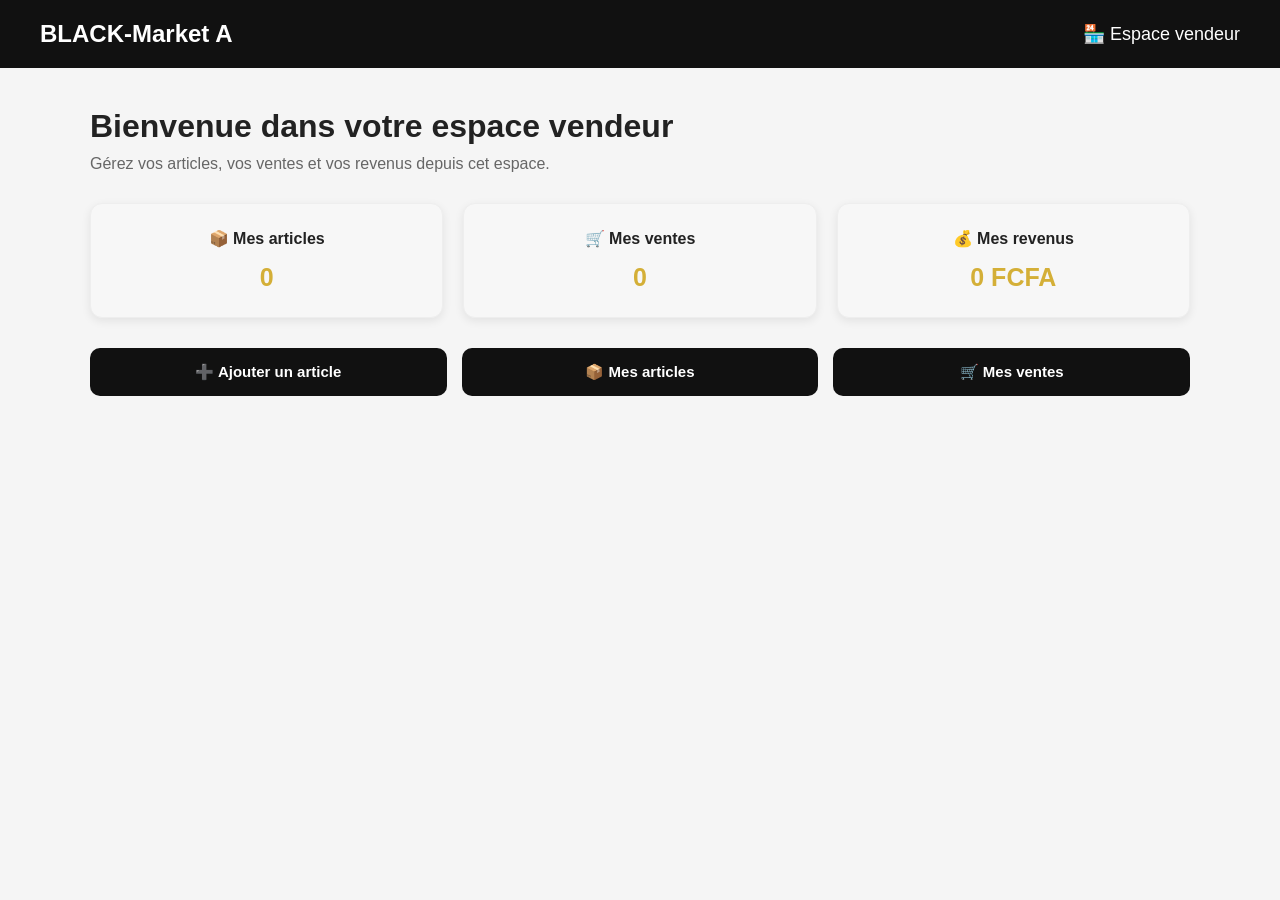
<file: vendeur/index.html>
<!DOCTYPE html>
<html lang="fr">

<head>

    <meta charset="UTF-8">

    <meta
        name="viewport"
        content="width=device-width, initial-scale=1.0"
    >

    <title>BLACK-Market A — Espace vendeur</title>

    <link
        rel="stylesheet"
        href="style.css"
    >

</head>

<body>

    <!-- =========================
         EN-TÊTE VENDEUR
    ========================= -->

    <header class="header-vendeur">

        <div class="logo-vendeur">
            BLACK-Market A
        </div>

        <div class="titre-vendeur">
            🏪 Espace vendeur
        </div>

    </header>


    <!-- =========================
         TABLEAU DE BORD
    ========================= -->

    <main class="tableau-vendeur">

        <h1>
            Bienvenue dans votre espace vendeur
        </h1>

        <p>
            Gérez vos articles, vos ventes et vos revenus
            depuis cet espace.
        </p>


        <!-- =========================
             STATISTIQUES
        ========================= -->

        <section class="statistiques-vendeur">

            <div class="carte-statistique">

                <h3>📦 Mes articles</h3>

                <strong>0</strong>

            </div>


            <div class="carte-statistique">

                <h3>🛒 Mes ventes</h3>

                <strong>0</strong>

            </div>


            <div class="carte-statistique">

                <h3>💰 Mes revenus</h3>

                <strong>0 FCFA</strong>

            </div>

        </section>


        <!-- =========================
     ACTIONS
========================= -->

<section class="actions-vendeur">

    <button
        type="button"
        onclick="ajouterArticle()"
    >
        ➕ Ajouter un article
    </button>

     <button
       type="button"
      onclick="afficherMesArticles()"
    >
      📦 Mes articles
     </button>

    <button type="button" onclick="afficherVentes()">
    🛒 Mes ventes
    </button>

</section>

</main>

<!-- =========================
     FENÊTRE AJOUTER UN ARTICLE
========================= -->

<div id="fenetre-ajout-article" class="fenetre-ajout-article">

    <div class="formulaire-article">

        <button
            type="button"
            class="fermer-article"
            onclick="fermerAjoutArticle()"
        >
            ✕
        </button>

        <h2>➕ Ajouter un article</h2>

        <form id="form-article">

            <input
                type="text"
                id="nom-article"
                placeholder="Nom de l'article"
                required
            >

            <input
                type="number"
                id="prix-article"
                placeholder="Prix en FCFA"
                min="0"
                required
            >

            <select id="categorie-article" required>

                <option value="">
                    Choisir une catégorie
                </option>

                <option value="mode">
                    👕 Mode & Vêtements
                </option>

                <option value="chaussures">
                    👟 Chaussures
                </option>

                <option value="telephones">
                    📱 Téléphones
                </option>

                <option value="informatique">
                    💻 Informatique
                </option>

                <option value="maison">
                    🏠 Maison
                </option>

                <option value="beaute">
                    💄 Beauté
                </option>

                <option value="jeux">
                    🎮 Jeux & Loisirs
                </option>

                <option value="sports">
                    ⚽ Sports
                </option>

                <option value="livres">
                    📚 Livres
                </option>

                <option value="electronique">
                    🔌 Électronique
                </option>

                <option value="electromenager">
                    🍳 Électroménager
                </option>

                <option value="auto">
                    🚗 Auto & Moto
                </option>

            </select>

            <input
                type="number"
                id="stock-article"
                placeholder="Quantité en stock"
                min="1"
                required
            >

            <textarea
                id="description-article"
                placeholder="Description de l'article"
                rows="5"
                required
            ></textarea>

            <input
                type="file"
                id="image-article"
                accept="image/*"
                required
            >

            <button type="submit">
                Publier l'article
            </button>

        </form>

    </div>

</div>

<!-- =========================
     FENÊTRE MES ARTICLES
========================= -->

<div
    id="fenetre-mes-articles"
    class="fenetre-mes-articles"
>

    <div class="contenu-mes-articles">

        <button
            type="button"
            class="fermer-mes-articles"
            onclick="fermerMesArticles()"
        >
            ✕
        </button>

        <h2>📦 Mes articles</h2>

        <div id="liste-mes-articles"></div>

    </div>

</div>
<!-- =========================
     FENÊTRE MODIFIER ARTICLE
========================= -->

<div id="fenetre-modification" class="fenetre-modification">

    <div class="formulaire-modification">

        <button
            type="button"
            class="fermer-modification"
            onclick="fermerModification()"
        >
            ✕
        </button>

        <h2>✏️ Modifier l'article</h2>

        <form id="form-modification">

            <input
                type="text"
                id="modification-nom"
                placeholder="Nom de l'article"
                required
            >

            <input
                type="number"
                id="modification-prix"
                placeholder="Prix en FCFA"
                min="0"
                required
            >

            <select
                id="modification-categorie"
                required
            >

                <option value="">
                    Choisir une catégorie
                </option>

                <option value="mode">
                    👕 Mode & Vêtements
                </option>

                <option value="chaussures">
                    👟 Chaussures
                </option>

                <option value="telephones">
                    📱 Téléphones
                </option>

                <option value="informatique">
                    💻 Informatique
                </option>

                <option value="maison">
                    🏠 Maison
                </option>

                <option value="beaute">
                    💄 Beauté
                </option>

                <option value="jeux">
                    🎮 Jeux & Loisirs
                </option>

                <option value="sports">
                    ⚽ Sports
                </option>

                <option value="livres">
                    📚 Livres
                </option>

                <option value="electronique">
                    🔌 Électronique
                </option>

                <option value="electromenager">
                    🍳 Électroménager
                </option>

                <option value="auto">
                    🚗 Auto & Moto
                </option>

            </select>

            <input
                type="number"
                id="modification-stock"
                placeholder="Quantité en stock"
                min="0"
                required
            >

            <textarea
                id="modification-description"
                placeholder="Description de l'article"
                rows="5"
                required
            ></textarea>

            <button type="submit">
                💾 Enregistrer les modifications
            </button>

        </form>

    </div>

</div>
<!-- =========================
     FENÊTRE MES VENTES
========================= -->

<div
    id="fenetre-mes-ventes"
    class="fenetre-mes-ventes"
>

    <div class="contenu-mes-ventes">

        <button
            type="button"
            class="fermer-mes-ventes"
            onclick="fermerVentes()"
        >
            ✕
        </button>

        <h2>🛒 Mes ventes</h2>

        <div id="liste-mes-ventes"></div>

    </div>

</div>

<script src="script.js"></script>

</body>
</html>
</file>
<file: vendeur/style.css>
/* =========================
   STYLE ESPACE VENDEUR
========================= */

* {
    box-sizing: border-box;
    margin: 0;
    padding: 0;
}

body {
    font-family: Arial, sans-serif;
    background: #f5f5f5;
    color: #222;
}


/* =========================
   EN-TÊTE
========================= */

.header-vendeur {
    display: flex;
    align-items: center;
    justify-content: space-between;

    padding: 20px 40px;

    background: #111;
    color: white;
}

.logo-vendeur {
    font-size: 24px;
    font-weight: bold;
}

.titre-vendeur {
    font-size: 18px;
}


/* =========================
   TABLEAU DE BORD
========================= */

.tableau-vendeur {
    width: 90%;
    max-width: 1100px;

    margin: 40px auto;
}

.tableau-vendeur h1 {
    margin-bottom: 10px;
}

.tableau-vendeur > p {
    margin-bottom: 30px;
    color: #666;
}


/* =========================
   STATISTIQUES
========================= */

.statistiques-vendeur {
    display: grid;

    grid-template-columns:
        repeat(3, 1fr);

    gap: 20px;

    margin-bottom: 30px;
}

.carte-statistique {
    background: white;

    padding: 25px;

    border-radius: 12px;

    box-shadow:
        0 3px 10px rgba(0, 0, 0, 0.08);

    text-align: center;
}

.carte-statistique h3 {
    margin-bottom: 15px;
}

.carte-statistique strong {
    font-size: 24px;
}


/* =========================
   ACTIONS
========================= */

.actions-vendeur {
    display: flex;

    gap: 15px;

    flex-wrap: wrap;
}

.actions-vendeur button {
    border: none;

    padding: 14px 20px;

    border-radius: 8px;

    background: #111;

    color: white;

    cursor: pointer;

    font-size: 15px;
}

.actions-vendeur button:hover {
    opacity: 0.85;
}


/* =========================
   RESPONSIVE
========================= */

@media (max-width: 700px) {

    .header-vendeur {
        padding: 15px 20px;

        flex-direction: column;

        gap: 10px;

        text-align: center;
    }

    .statistiques-vendeur {
        grid-template-columns: 1fr;
    }

    .actions-vendeur {
        flex-direction: column;
    }

    .actions-vendeur button {
        width: 100%;
    }

}
/* =========================
   FENÊTRE AJOUT ARTICLE
========================= */

.fenetre-ajout-article {
    display: none;

    position: fixed;

    top: 0;
    left: 0;

    width: 100%;
    height: 100%;

    background: rgba(0, 0, 0, 0.6);

    justify-content: center;
    align-items: center;

    padding: 20px;

    z-index: 1000;
}


/* =========================
   FORMULAIRE ARTICLE
========================= */

.formulaire-article {
    position: relative;

    width: 100%;
    max-width: 550px;

    max-height: 90vh;

    overflow-y: auto;

    background: white;

    padding: 30px;

    border-radius: 15px;

    box-shadow:
        0 5px 25px rgba(0, 0, 0, 0.2);
}

.formulaire-article h2 {
    margin-bottom: 10px;
}


/* =========================
   BOUTON FERMER
========================= */

.fermer-article {
    position: absolute;

    top: 15px;
    right: 15px;

    border: none;

    background: transparent;

    font-size: 22px;

    cursor: pointer;
}


/* =========================
   CHAMPS
========================= */

.formulaire-article input,
.formulaire-article select,
.formulaire-article textarea {
    width: 100%;

    padding: 12px;

    margin-top: 12px;

    border: 1px solid #ddd;

    border-radius: 8px;

    font-size: 15px;
}

.formulaire-article textarea {
    resize: vertical;
}


/* =========================
   BOUTON PUBLIER
========================= */

.formulaire-article button[type="submit"] {
    width: 100%;

    margin-top: 20px;

    padding: 14px;

    border: none;

    border-radius: 8px;

    background: #111;

    color: white;

    font-size: 16px;

    font-weight: bold;

    cursor: pointer;
}

.formulaire-article button[type="submit"]:hover {
    opacity: 0.85;
}
/* =========================
   FENÊTRE MES ARTICLES
========================= */

.fenetre-mes-articles {
    display: none;

    position: fixed;

    top: 0;
    left: 0;

    width: 100%;
    height: 100%;

    background: rgba(0, 0, 0, 0.6);

    justify-content: center;
    align-items: center;

    padding: 20px;

    z-index: 1000;
}


.contenu-mes-articles {
    position: relative;

    width: 100%;
    max-width: 900px;

    max-height: 90vh;

    overflow-y: auto;

    background: white;

    padding: 30px;

    border-radius: 15px;
}


.fermer-mes-articles {
    position: absolute;

    top: 15px;
    right: 15px;

    border: none;

    background: transparent;

    font-size: 22px;

    cursor: pointer;
}

/* =========================
   CARTES DES ARTICLES VENDEUR
========================= */

#liste-mes-articles {

    display: grid;

    grid-template-columns:
        repeat(3, 1fr);

    gap: 20px;

    margin-top: 20px;

}


/* =========================
   CARTE ARTICLE
========================= */

.article-vendeur {

    background: white;

    border: 1px solid #eee;

    border-radius: 15px;

    overflow: hidden;

    box-shadow:
        0 3px 12px rgba(0, 0, 0, 0.08);

    transition:
        transform 0.2s ease,
        box-shadow 0.2s ease;

}


.article-vendeur:hover {

    transform: translateY(-3px);

    box-shadow:
        0 6px 18px rgba(0, 0, 0, 0.12);

}


/* =========================
   PHOTO ARTICLE
========================= */

.image-article-vendeur {

    width: 100%;

    height: 220px;

    overflow: hidden;

    background: #f5f5f5;

}


.image-article-vendeur img {

    width: 100%;

    height: 100%;

    object-fit: cover;

    display: block;

}


/* =========================
   INFORMATIONS
========================= */

.informations-article {

    padding: 18px;

}


.informations-article h3 {

    margin-bottom: 12px;

    font-size: 18px;

}


.informations-article p {

    margin-bottom: 8px;

    color: #555;

}


/* =========================
   ACTIONS
========================= */

.actions-article {

    display: flex;

    gap: 10px;

    margin-top: 18px;

}


.actions-article button {

    flex: 1;

    border: none;

    padding: 10px;

    border-radius: 8px;

    cursor: pointer;

    font-size: 14px;

}


.bouton-modifier {

    background: #cfe2ff;

    color: #084298;

}


.bouton-supprimer {

    background: #f8d7da;

    color: #842029;

}


.actions-article button:hover {

    opacity: 0.8;

}


/* =========================
   RESPONSIVE
========================= */

@media (max-width: 800px) {

    #liste-mes-articles {

        grid-template-columns:
            repeat(2, 1fr);

    }

}


@media (max-width: 600px) {

    #liste-mes-articles {

        grid-template-columns: 1fr;

    }

    .image-article-vendeur {

        height: 250px;

    }

}
/* =========================
   FENÊTRE MODIFICATION ARTICLE
========================= */

.fenetre-modification {
    display: none;

    position: fixed;

    top: 0;
    left: 0;

    width: 100%;
    height: 100%;

    background: rgba(0, 0, 0, 0.6);

    justify-content: center;
    align-items: center;

    padding: 20px;

    z-index: 1001;
}


/* =========================
   FORMULAIRE MODIFICATION
========================= */

.formulaire-modification {
    position: relative;

    width: 100%;
    max-width: 550px;

    max-height: 90vh;

    overflow-y: auto;

    background: white;

    padding: 30px;

    border-radius: 15px;

    box-shadow:
        0 5px 25px rgba(0, 0, 0, 0.2);
}


.formulaire-modification h2 {
    margin-bottom: 10px;
}


/* =========================
   BOUTON FERMER
========================= */

.fermer-modification {
    position: absolute;

    top: 15px;
    right: 15px;

    border: none;

    background: transparent;

    font-size: 22px;

    cursor: pointer;
}


/* =========================
   CHAMPS MODIFICATION
========================= */

.formulaire-modification input,
.formulaire-modification select,
.formulaire-modification textarea {

    width: 100%;

    padding: 12px;

    margin-top: 12px;

    border: 1px solid #ddd;

    border-radius: 8px;

    font-size: 15px;
}


.formulaire-modification textarea {
    resize: vertical;
}


/* =========================
   BOUTON ENREGISTRER
========================= */

.formulaire-modification button[type="submit"] {

    width: 100%;

    margin-top: 20px;

    padding: 14px;

    border: none;

    border-radius: 8px;

    background: #111;

    color: white;

    font-size: 16px;

    font-weight: bold;

    cursor: pointer;
}


.formulaire-modification button[type="submit"]:hover {
    opacity: 0.85;
}

/* =====================================================
   ESPACE VENDEUR — MES VENTES
===================================================== */


/* =========================
   FENÊTRE MES VENTES
========================= */

.fenetre-mes-ventes {

    display: none;

    position: fixed;

    top: 0;
    left: 0;

    width: 100%;
    height: 100%;

    background: rgba(0, 0, 0, 0.65);

    justify-content: center;
    align-items: center;

    padding: 20px;

    z-index: 1100;

}


/* =========================
   CONTENU MES VENTES
========================= */

.contenu-mes-ventes {

    position: relative;

    width: 100%;
    max-width: 950px;

    max-height: 90vh;

    overflow-y: auto;

    background: white;

    padding: 30px;

    border-radius: 15px;

    box-shadow:
        0 8px 30px rgba(0, 0, 0, 0.25);

}


/* =========================
   TITRE
========================= */

.contenu-mes-ventes h2 {

    margin-bottom: 25px;

    padding-right: 40px;

}


/* =========================
   BOUTON FERMER
========================= */

.fermer-mes-ventes {

    position: absolute;

    top: 15px;
    right: 15px;

    width: 35px;
    height: 35px;

    border: none;

    border-radius: 50%;

    background: #111;

    color: white;

    font-size: 20px;

    cursor: pointer;

}


.fermer-mes-ventes:hover {

    opacity: 0.8;

}


/* =========================
   AUCUNE VENTE
========================= */

.aucune-vente {

    text-align: center;

    padding: 50px 20px;

    color: #666;

}


.aucune-vente h3 {

    margin: 15px 0 10px;

    color: #222;

}


/* =========================
   CARTE D'UNE COMMANDE
========================= */

.carte-vente {

    background: #fff;

    border: 1px solid #e5e5e5;

    border-radius: 15px;

    padding: 20px;

    margin-bottom: 20px;

    box-shadow:
        0 4px 15px rgba(0, 0, 0, 0.08);

}


/* =========================
   EN-TÊTE DE LA COMMANDE
========================= */

.entete-vente {

    display: flex;

    align-items: center;

    justify-content: space-between;

    gap: 15px;

    margin-bottom: 20px;

    padding-bottom: 15px;

    border-bottom: 1px solid #eee;

}


.entete-vente h3 {

    font-size: 18px;

}


/* =========================
   STATUT
========================= */

.select-statut-vente {

    padding: 10px 12px;

    border: 1px solid #ddd;

    border-radius: 8px;

    background: white;

    font-size: 14px;

    cursor: pointer;

}


/* =========================
   INFORMATIONS CLIENT
========================= */

.informations-client {

    background: #f7f7f7;

    padding: 18px;

    border-radius: 10px;

    margin-bottom: 20px;

}


.informations-client h4 {

    margin-bottom: 12px;

}


.informations-client p {

    margin-bottom: 8px;

    color: #555;

}


/* =========================
   PRODUITS COMMANDÉS
========================= */

.produits-commande {

    margin-bottom: 20px;

}


.produits-commande h4 {

    margin-bottom: 12px;

}


/* =========================
   PRODUIT DANS LA COMMANDE
========================= */

.produit-vente {

    display: flex;

    align-items: center;

    justify-content: space-between;

    gap: 15px;

    padding: 12px;

    margin-bottom: 8px;

    background: #f8f8f8;

    border-radius: 8px;

}


.produit-vente span {

    color: #555;

    font-size: 14px;

}


/* =========================
   RÉSUMÉ DE LA VENTE
========================= */

.resume-vente {

    border-top: 1px solid #eee;

    padding-top: 15px;

}


.resume-vente p {

    margin-bottom: 8px;

}


.total-vente {

    font-size: 18px;

}


/* =========================
   RESPONSIVE MES VENTES
========================= */

@media (max-width: 700px) {

    .fenetre-mes-ventes {

        padding: 10px;

    }


    .contenu-mes-ventes {

        max-height: 95vh;

        padding: 20px;

    }


    .entete-vente {

        flex-direction: column;

        align-items: stretch;

    }


    .select-statut-vente {

        width: 100%;

    }


    .produit-vente {

        flex-direction: column;

        align-items: flex-start;

    }

}
/* =====================================================
   ESPACE VENDEUR
===================================================== */

.espace-vendeur {

    display: none;

    position: fixed;

    top: 0;
    left: 0;

    width: 100%;
    height: 100vh;

    background: rgba(0, 0, 0, 0.65);

    justify-content: center;
    align-items: center;

    z-index: 15000;

}


/* =====================================================
   CONTENU ESPACE VENDEUR
===================================================== */

.contenu-espace-vendeur {

    position: relative;

    width: 92%;
    max-width: 900px;

    max-height: 90vh;

    overflow-y: auto;

    background: white;

    padding: 35px;

    border-radius: 18px;

    box-shadow:
        0 15px 40px
        rgba(0, 0, 0, 0.3);

}


/* =====================================================
   BOUTON FERMER
===================================================== */

.fermer-espace-vendeur {

    position: absolute;

    top: 12px;
    right: 15px;

    border: none;

    background: transparent;

    font-size: 24px;

    cursor: pointer;

    color: #222;

}


.fermer-espace-vendeur:hover {

    color: #d4af37;

}


/* =====================================================
   TITRE ESPACE VENDEUR
===================================================== */

.contenu-espace-vendeur h1 {

    text-align: center;

    margin-bottom: 10px;

}


.contenu-espace-vendeur > p {

    text-align: center;

    color: #666;

    margin-bottom: 30px;

}


/* =====================================================
   STATISTIQUES VENDEUR
===================================================== */

.statistiques-vendeur {

    display: grid;

    grid-template-columns:
        repeat(3, 1fr);

    gap: 20px;

    margin-bottom: 30px;

}


.carte-statistique {

    background: #f7f7f7;

    padding: 25px 20px;

    border-radius: 12px;

    text-align: center;

    border: 1px solid #eee;

}


.carte-statistique h3 {

    margin-bottom: 15px;

    font-size: 16px;

}


.carte-statistique strong {

    display: block;

    font-size: 25px;

    color: #d4af37;

}


/* =====================================================
   ACTIONS VENDEUR
===================================================== */

.actions-vendeur {

    display: grid;

    grid-template-columns:
        repeat(3, 1fr);

    gap: 15px;

}


.actions-vendeur button {

    padding: 15px;

    border: none;

    border-radius: 10px;

    background: #111;

    color: white;

    font-size: 15px;

    font-weight: bold;

    cursor: pointer;

    transition: 0.2s;

}


.actions-vendeur button:hover {

    background: #d4af37;

    color: #111;

    transform: translateY(-2px);

}


/* =====================================================
   ESPACE VENDEUR — TABLETTE
===================================================== */

@media (max-width: 700px) {

    .statistiques-vendeur {

        grid-template-columns: 1fr;

    }


    .actions-vendeur {

        grid-template-columns: 1fr;

    }


    .contenu-espace-vendeur {

        width: 94%;

        padding: 25px;

    }

}
</file>
